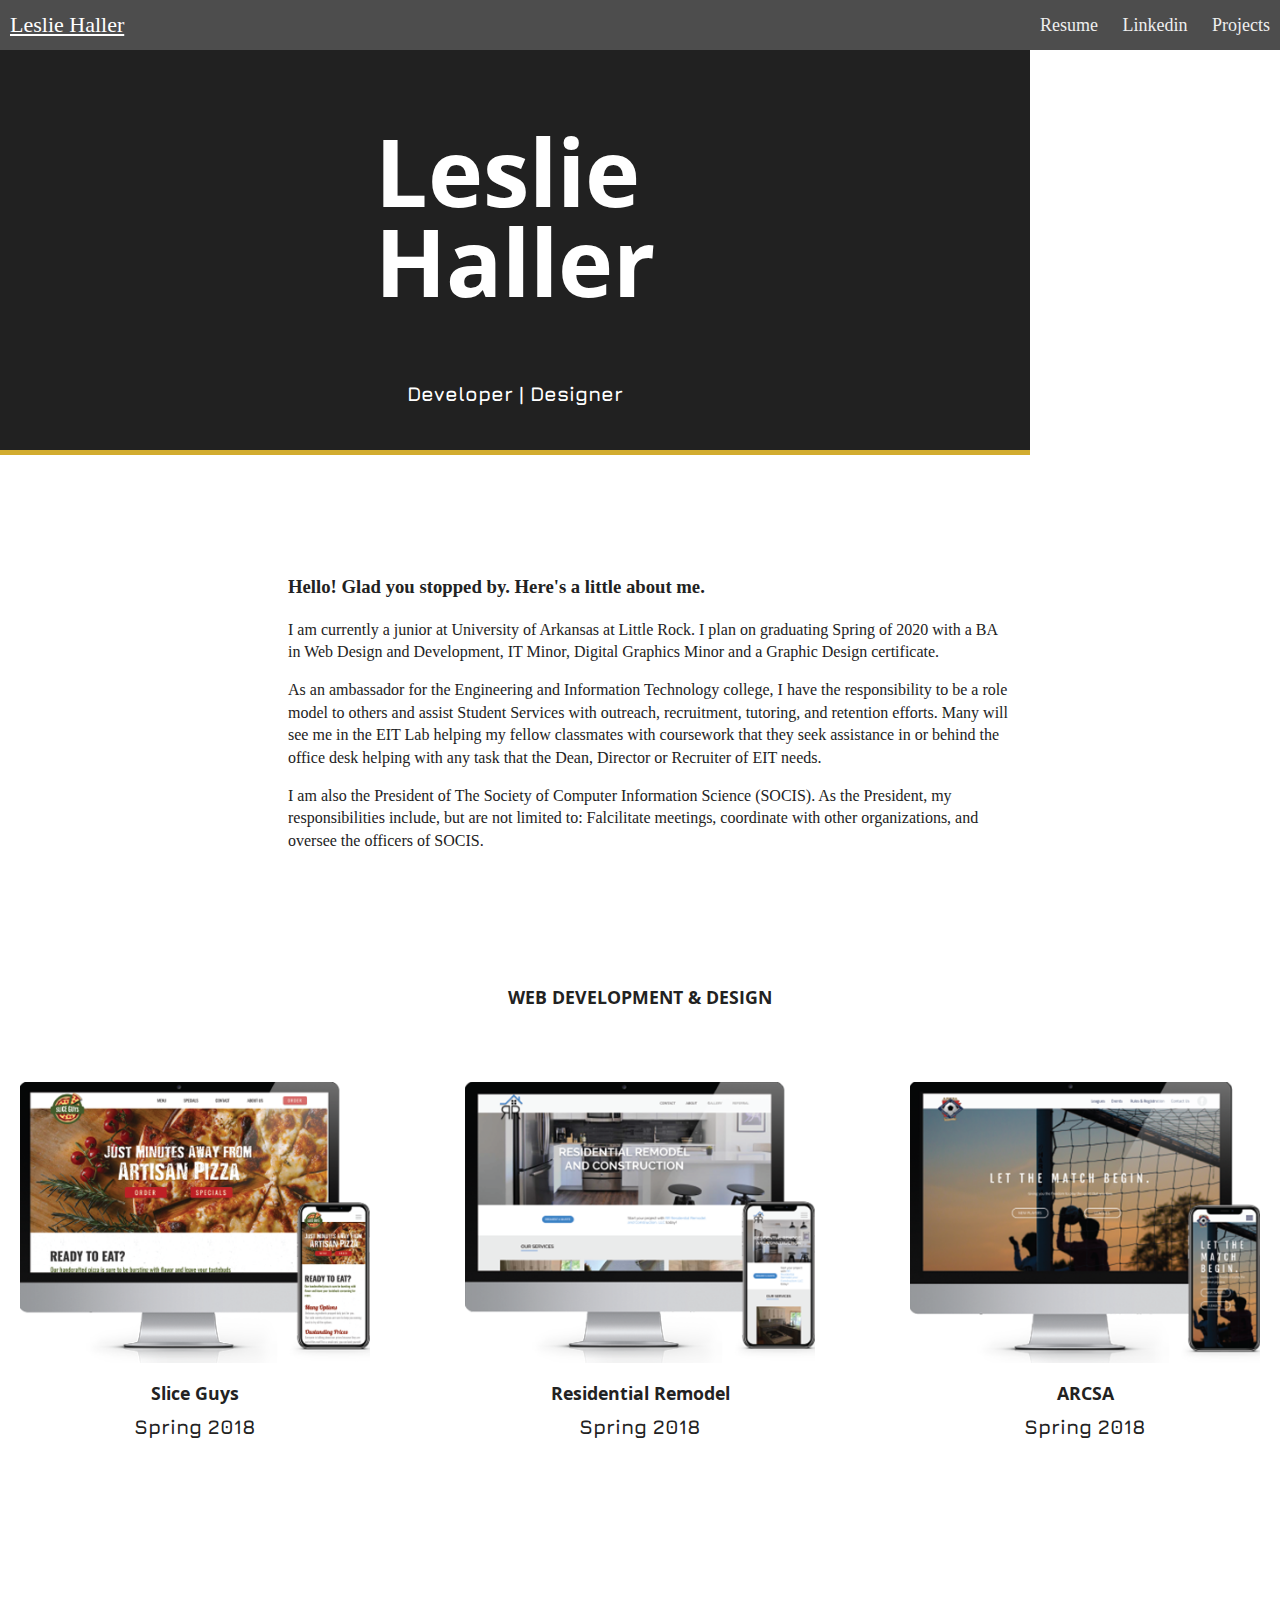
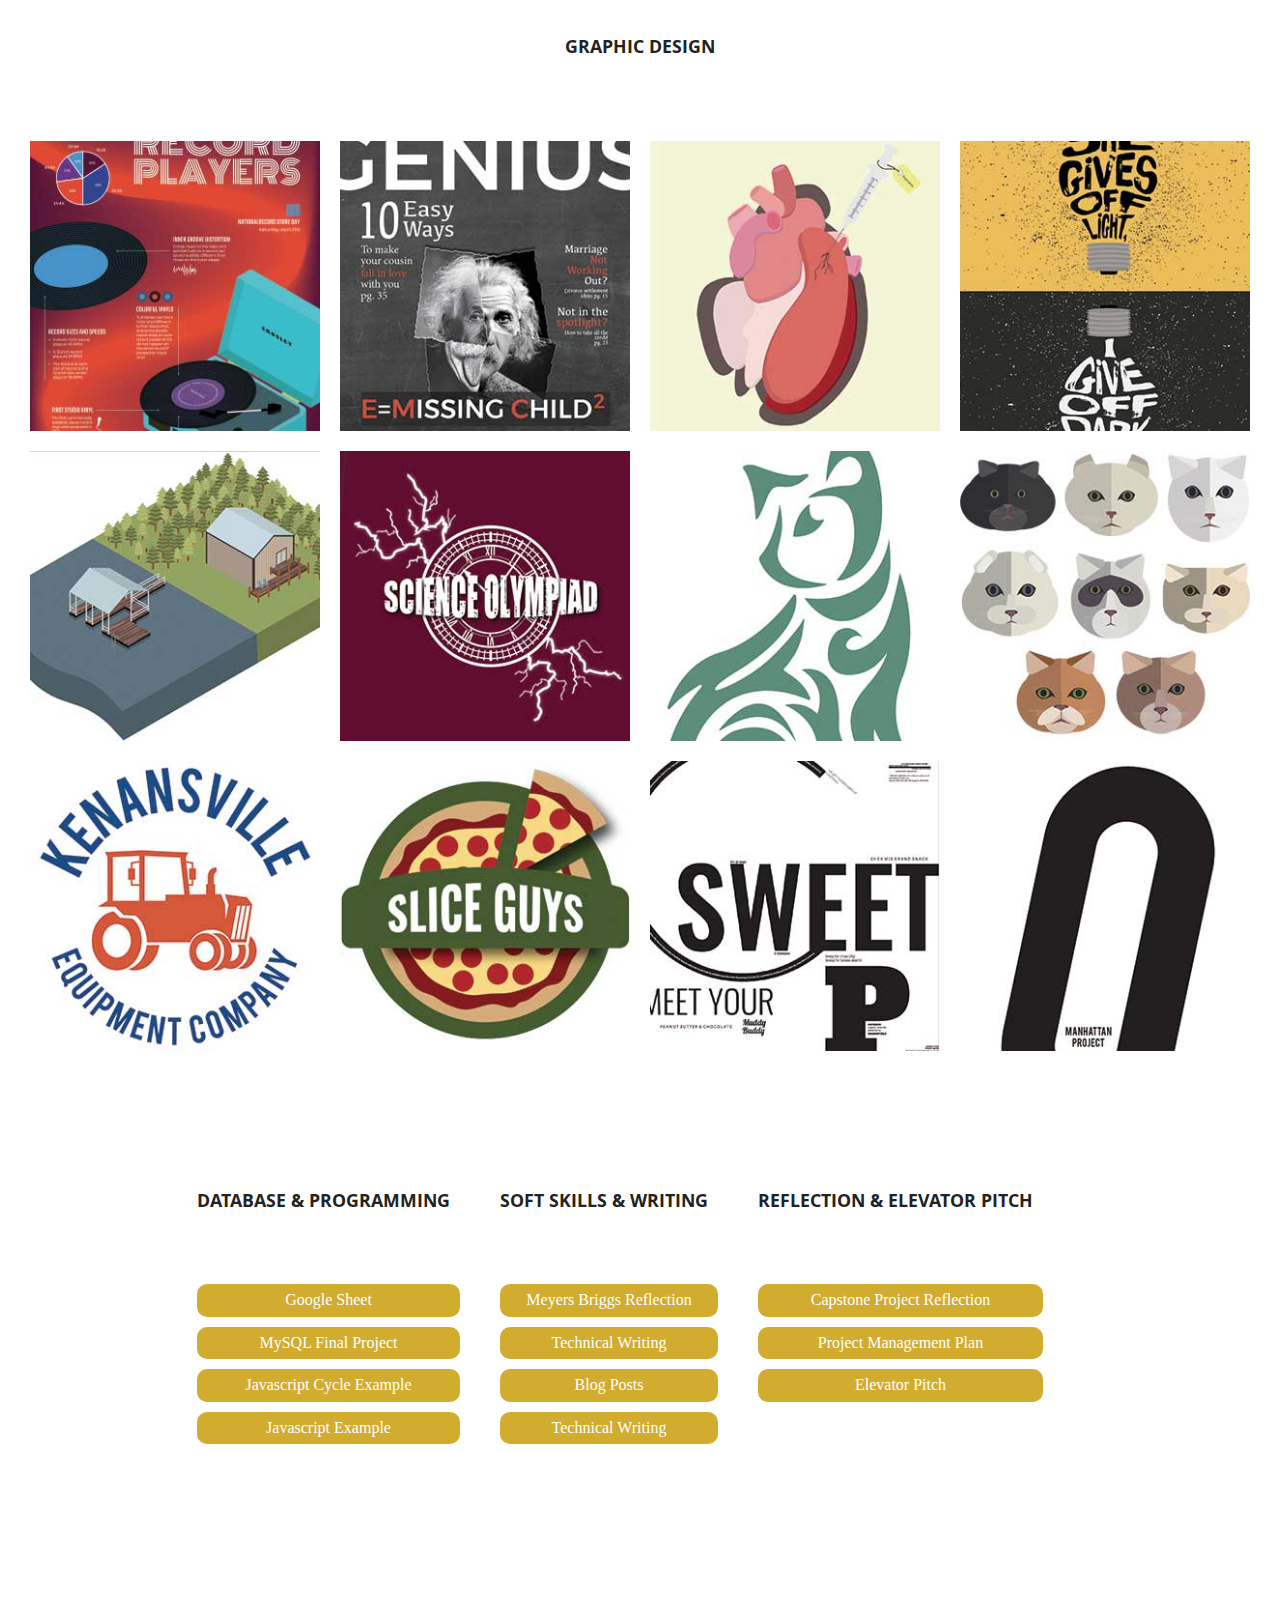
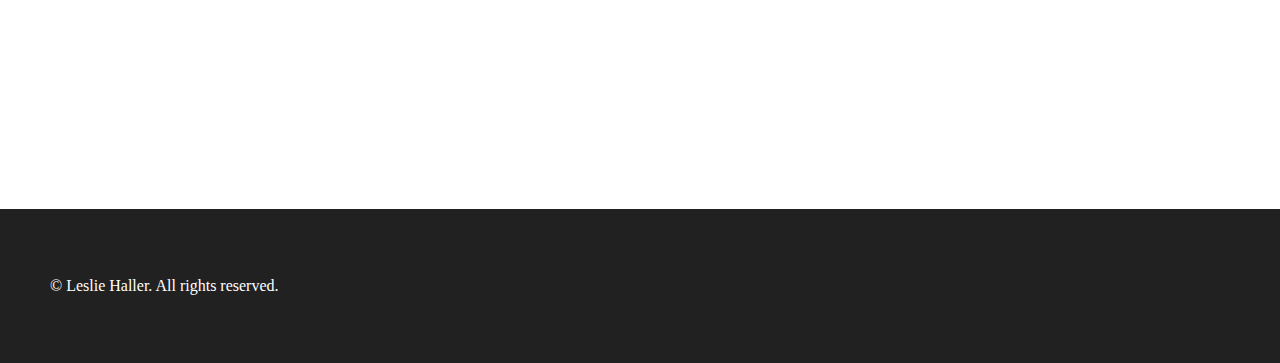
<file: index.html>
<!doctype html>
<html class="no-js" lang="">
    <head>
        <meta charset="utf-8">
        <meta http-equiv="x-ua-compatible" content="ie=edge">
        <title>Leslie Haller Portfolio</title>
        <meta name="description" content="">
        <meta name="viewport" content="width=device-width, initial-scale=1">

        <link rel="manifest" href="site.webmanifest">
        <link rel="apple-touch-icon" href="icon.png">
        <!-- Place favicon.ico in the root directory -->

        <link rel="stylesheet" href="css/normalize.css">
        <link rel="stylesheet" href="css/main.css">
        <link rel="stylesheet" href="https://use.fontawesome.com/releases/v5.5.0/css/all.css" integrity="sha384-B4dIYHKNBt8Bc12p+WXckhzcICo0wtJAoU8YZTY5qE0Id1GSseTk6S+L3BlXeVIU" crossorigin="anonymous">
        <link rel="stylesheet" href="https://stackpath.bootstrapcdn.com/bootstrap/4.1.3/css/bootstrap.min.css" integrity="sha384-MCw98/SFnGE8fJT3GXwEOngsV7Zt27NXFoaoApmYm81iuXoPkFOJwJ8ERdknLPMO" crossorigin="anonymous">
        <link rel="stylesheet" href="js/main.js">
        <link href="https://fonts.googleapis.com/css?family=Jura:300|Khula:800" rel="stylesheet">
        
        
    </head>

    
    <body>
        <!--[if lte IE 9]>
            <p class="browserupgrade">You are using an <strong>outdated</strong> browser. Please <a href="https://browsehappy.com/">upgrade your browser</a> to improve your experience and security.</p>
        <![endif]-->

        <!-- Add your site or application content here -->
       
       <div class="nav">
  <div class="nav-header">
    <div class="nav-title">
	    <a href="index.html">Leslie Haller</a>
    </div>
  </div>
  <div class="nav-btn">
    <label for="nav-check">
      <span></span>
      <span></span>
      <span></span>
    </label>
  </div>
  <input type="checkbox" id="nav-check">
  <div class="nav-links">
    <a href="resume.html" target="_blank">Resume</a>
    <a href="https://www.linkedin.com/in/leslie-haller/" target="_blank">Linkedin</a>
    <a href="#projects">Projects</a>
  </div>
</div>
       
       
       
       <header role="banner">
      <h1 class="visuallyhidden">Leslie Haller</h1>
    </header>
    
    <div class="hero">
        <h1><span>Leslie<br>Haller</span></h1>
        <h2>Developer | Designer</h2>
    </div><!--hero-->
 
    <div class="projects">
    
    <div class="introduction">
        <div class="introduction-paragraphs">
        <h3>Hello! Glad you stopped by. Here's a little about me.</h3>
        <p>I am currently a junior at University of Arkansas at Little Rock. I plan on graduating Spring of 2020 with a BA in Web Design and Development, IT Minor, Digital Graphics Minor and a Graphic Design certificate.</p>
        <p>As an ambassador for the Engineering and Information Technology college, I have the responsibility to be a role model to others and assist Student Services with outreach, recruitment, tutoring, and retention efforts.  Many will see me in the EIT Lab helping my fellow classmates with coursework that they seek assistance in or behind the office desk helping with any task that the Dean, Director or Recruiter of EIT needs.</p>
        <p>I am also the President of The Society of Computer Information Science (SOCIS). As the President, my responsibilities include, but are not limited to: Falcilitate meetings, coordinate with other organizations, and oversee the officers of SOCIS.</p>
        
        </div><!--introduction-paragraphs-->
    </div><!--introduction-->
    
    
    <h3 id="projects" class="projects-title">WEB DEVELOPMENT & DESIGN</h3>
    
    <div class="web-projects">
        <div class="website">
            <a href="projects/slice-guys/slice-guys/index.html" target="_blank"><img src="img/slice-guys-mockup.png" alt="A mockup photo of the Pizza Project on an IMac computer and IPhone"></a>
        <div class="website-caption">
            <h3>Slice Guys</h3>
            <h4>Spring 2018</h4>
        </div><!--website-caption-->
        </div><!--website-->
        
        <div class="website">
            <a href="projects/rr-residential-remodel/index.html" target="_blank"><img src="img/rr-mockup.png" alt="A mockup photo of the Pizza Project on an IMac computer and IPhone"></a>
        <div class="website-caption">
            <h3>Residential Remodel</h3>
            <h4>Spring 2018</h4>
        </div><!--website-caption-->
        </div><!--website-->
        
        <div class="website">
            <a href="https://arcsa-v1-sunnysingh.c9users.io/" target="_blank"><img src="img/arcsa-mockup.png" alt="A mockup photo of the Pizza Project on an IMac computer and IPhone"></a>
        <div class="website-caption">
            <h3>ARCSA</h3>
            <h4>Spring 2018</h4>
        </div><!--website-caption-->
        </div><!--website-->
        
    </div><!--web-projects-->
    
    
    
    <div class="graphic-design">
        
        <h3 class="projects-title">GRAPHIC DESIGN</h3>
        
        <div class="wrap">
	<!-- Define all of the tiles: -->
	<div class="box">
		<div class="boxInner">
			<a href="#img1"><img src="img/infographic-thumbnail.jpg" alt="infographic"/></a>
			<div class="titleBox">
				Infographic of Record Players
			</div><!--titleBox-->
		</div><!--boxInner-->
	</div><!--box-->
	
	<a href="#_" class="lightbox" id="img1">
  <img src="img/infographic.png" alt="infographic">
</a>
	
	<div class="box">
		<div class="boxInner">
			<a href="#img2"><img src="img/magazine-cover-thumbnail.jpg" alt="Magazine Cover"/></a>
			<div class="titleBox">
				Magazine Cover of Albert Einstein
			</div>
		</div>
	</div>
	
	<a href="#_" class="lightbox" id="img2">
  <img src="img/magazine-cover.jpg" alt="Magazine Cover">
</a>
	
	<div class="box">
		<div class="boxInner">
			<a href="#img3"><img src="img/heart-thumbnail.jpg" alt="Heart Quote" /></a>
			<div class="titleBox">
				Quote from I'll Give You the Sun
			</div>
		</div>
	</div>
	
	<a href="#_" class="lightbox" id="img3">
  <img src="img/heart.png" alt="Heart Quote">
</a>
	
	<div class="box">
		<div class="boxInner">
			<a href="#img4"><img src="img/light-thumbnail.jpg" alt="Light Quote"/></a>
			<div class="titleBox">
				Quote from I'll Give You the Sun
			</div>
		</div>
	</div>
	
	<a href="#_" class="lightbox" id="img4">
  <img src="img/light.png" alt="Light Quote">
</a>
	
	<div class="box">
		<div class="boxInner">
			<a href="#img5"><img src="img/isometric-thumbnail.jpg" alt="Isometric Perspective of Boat Dock and Barn"/></a>
			<div class="titleBox">
				Isometric Perspective of a Boat Dock and Barn
			</div>
		</div>
	</div>
	
	<a href="#_" class="lightbox" id="img5">
  <img src="img/isometric.png" alt="Isometric Perspective of Boat Dock and Barn">
</a>
	
	<div class="box">
		<div class="boxInner">
			<a href="#img6"><img src="img/tshirt-thumbnail.jpg" alt="Tshirt Design"/></a>
			<div class="titleBox">
				Tshirt Design for Science Olympiad
			</div>
		</div>
	</div>
	
	<a href="#_" class="lightbox" id="img6">
  <img src="img/tshirt.png" alt="Tshirt Design">
</a>
	
	<div class="box">
		<div class="boxInner">
			<a href="#img7"><img src="img/tribal-tattoo-thumbnail.jpg" alt="Cat Tribal Tattoo"/></a>
			<div class="titleBox">
				Tribal Tattoo of Cat
			</div>
		</div>
	</div>
	
	<a href="#_" class="lightbox" id="img7">
  <img src="img/tribal-tattoo.png" alt="Cat Tribal Tattoo">
</a>
	
	<div class="box">
		<div class="boxInner">
			<a href="#img8"><img src="img/illustrated-cats-thumbnail.jpg" alt="Illustrated Cats"/></a>
			<div class="titleBox">
				Collection of Illustrated Cats
			</div>
		</div>
	</div>
	
	<a href="#_" class="lightbox" id="img8">
  <img src="img/illustrated-cats.jpg" alt="Illustrated Cats">
</a>
	
	
	<div class="box">
		<div class="boxInner">
			<a href="#img9"><img src="img/kenansville-logo-thumbnail.jpg" alt="Kenansville Logo"/></a>
			<div class="titleBox">
				Kenansville Equipment Company Logo
			</div>
		</div>
	</div>
	
	<a href="#_" class="lightbox" id="img9">
  <img src="img/kenansville-logo.png" alt="Kenansville Logo">
</a>
	
	<div class="box">
		<div class="boxInner">
			<a href="#img10"><img src="img/slice-guys-logo-thumbnail.jpg" alt="Slice Guys Logo"/></a>
			<div class="titleBox">
				Slice Guys Logo
			</div>
		</div>
	</div>
	
	<a href="#_" class="lightbox" id="img10">
  <img src="img/slice-guys-logo.png" alt="Slice Guys Logo">
</a>
	
	<div class="box">
		<div class="boxInner">
			<a href="#img11"><img src="img/muddy-buddies-type-thumbnail.jpg" alt="Muddy Buddies Type Composition"/></a>
			<div class="titleBox">
				Experimental Composition with Muddy Buddies Type
			</div>
		</div>
	</div>
	
	<a href="#_" class="lightbox" id="img11">
  <img src="img/muddy-buddies-type.png" alt="Muddy Buddies Type Composition">
</a>
	
	<div class="box">
		<div class="boxInner">
			<a href="#img12"><img src="img/type-thumbnail.jpg" alt="Atomic Bomb Type Composition"/></a>
			<div class="titleBox">
				The patio
			</div>
		</div>
	</div>
	
	<a href="#_" class="lightbox" id="img12">
  <img src="img/type.png" alt="Atomic Bomb Type Composition">
</a>
	
</div>
        
        
        
        
        
        
        
    </div><!--graphic-design-->
       
       <div class="assignment-buttons">
       
       <div class="database-programming">
       <h3 class="projects-title">DATABASE & PROGRAMMING</h3>
       
       <a href="projects/google-sheets/survey-functions.xlsx" target="_blank">Google Sheet</a>
       <a href="projects/flowers-sql/flowers.sql" target="_blank">MySQL Final Project</a>
       <a href="projects/cycle/index.html" target="_blank">Javascript Cycle Example</a>
       <a href="#" target="_blank">Javascript Example</a>
       
       </div><!--database-programming-->
       
       
        <div class="soft-skills">
       <h3 class="projects-title">SOFT SKILLS & WRITING</h3>
       
       <a href="projects/meyer-briggs/meyer-briggs-reflection.docx" target="_blank">Meyers Briggs Reflection</a>
       <a href="projects/tech-writing/pbj.docx" target="_blank">Technical Writing</a>
       <a href="https://lphaller.wordpress.com/category/it-diamond/blog/page/1/" target="_blank">Blog Posts</a>
       <a href="projects/tech-writing/pbj.docx" target="_blank">Technical Writing</a>
       
       
       </div><!--soft-skills-->
       
       <div class="soft-skills">
       <h3 class="projects-title">REFLECTION & ELEVATOR PITCH</h3>
       
       <a href="projects/reflection-pitch/client-project-reflection.docx" target="_blank">Capstone Project Reflection</a>
       <a href="projects/reflection-pitch/project-scope-arcsa.docx" target="_blank">Project Management Plan</a>
       <a href="projects/reflection-pitch/elevator-pitch-haller.docx" target="_blank">Elevator Pitch</a>
       </div><!--soft-skills-->
       
       </div><!--assignment-buttons-->
    <div class="video">
    <iframe width="560" height="315" src="https://www.youtube.com/embed/yChNoqfJUVg" frameborder="0" allow="accelerometer; autoplay; encrypted-media; gyroscope; picture-in-picture" allowfullscreen></iframe>
      </div> 
    
    </div><!--projects-->
    
    <footer>
        <div id="copyright">
      <p>&copy; Leslie Haller. All rights reserved.</p>
    </div>
        
        
    </footer>
       
        <script src="js/vendor/modernizr-3.5.0.min.js"></script>
        <script src="https://code.jquery.com/jquery-3.2.1.min.js" integrity="sha256-hwg4gsxgFZhOsEEamdOYGBf13FyQuiTwlAQgxVSNgt4=" crossorigin="anonymous"></script>
        <script>window.jQuery || document.write('<script src="js/vendor/jquery-3.2.1.min.js"><\/script>')</script>
        <script src="js/plugins.js"></script>
        <script src="js/main.js"></script>

        <!-- Google Analytics: change UA-XXXXX-Y to be your site's ID. -->
        <script>
            window.ga=function(){ga.q.push(arguments)};ga.q=[];ga.l=+new Date;
            ga('create','UA-XXXXX-Y','auto');ga('send','pageview')
        </script>
        <script src="https://www.google-analytics.com/analytics.js" async defer></script>
    </body>
</html>
</file>
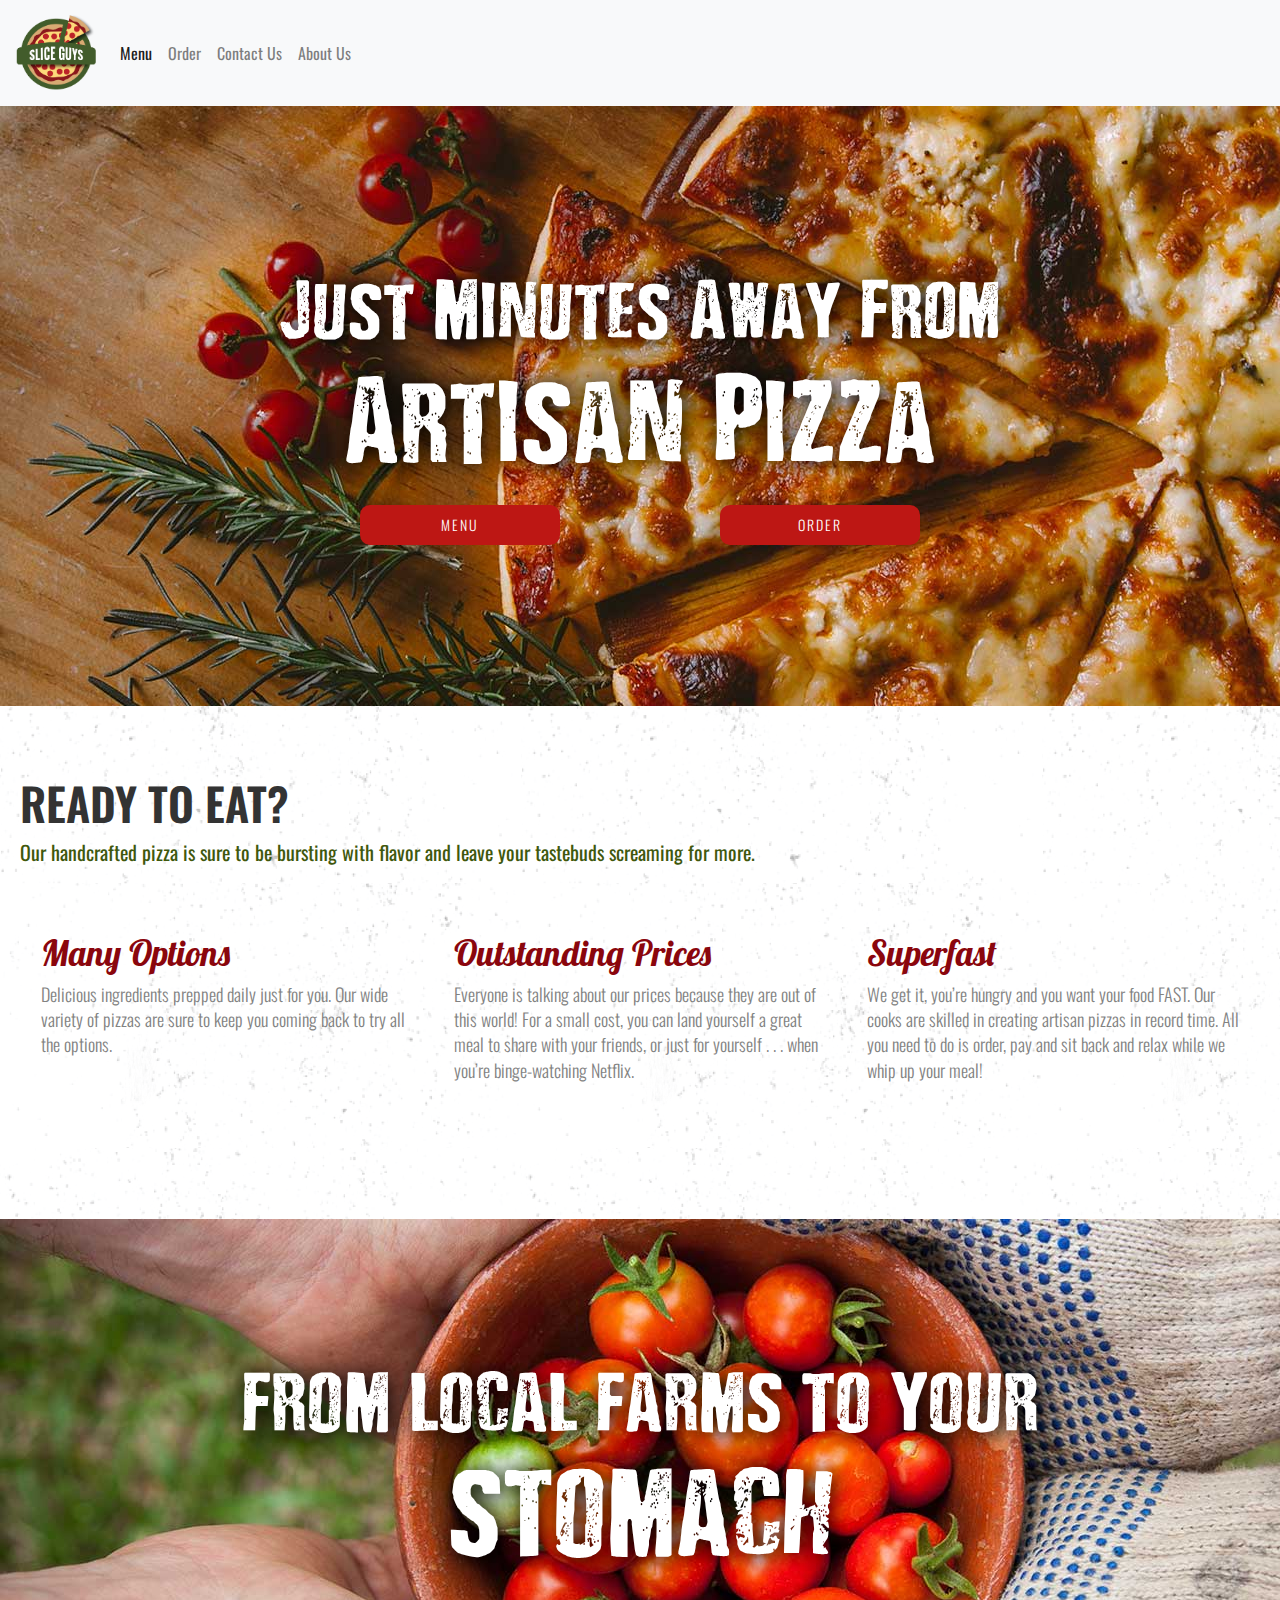
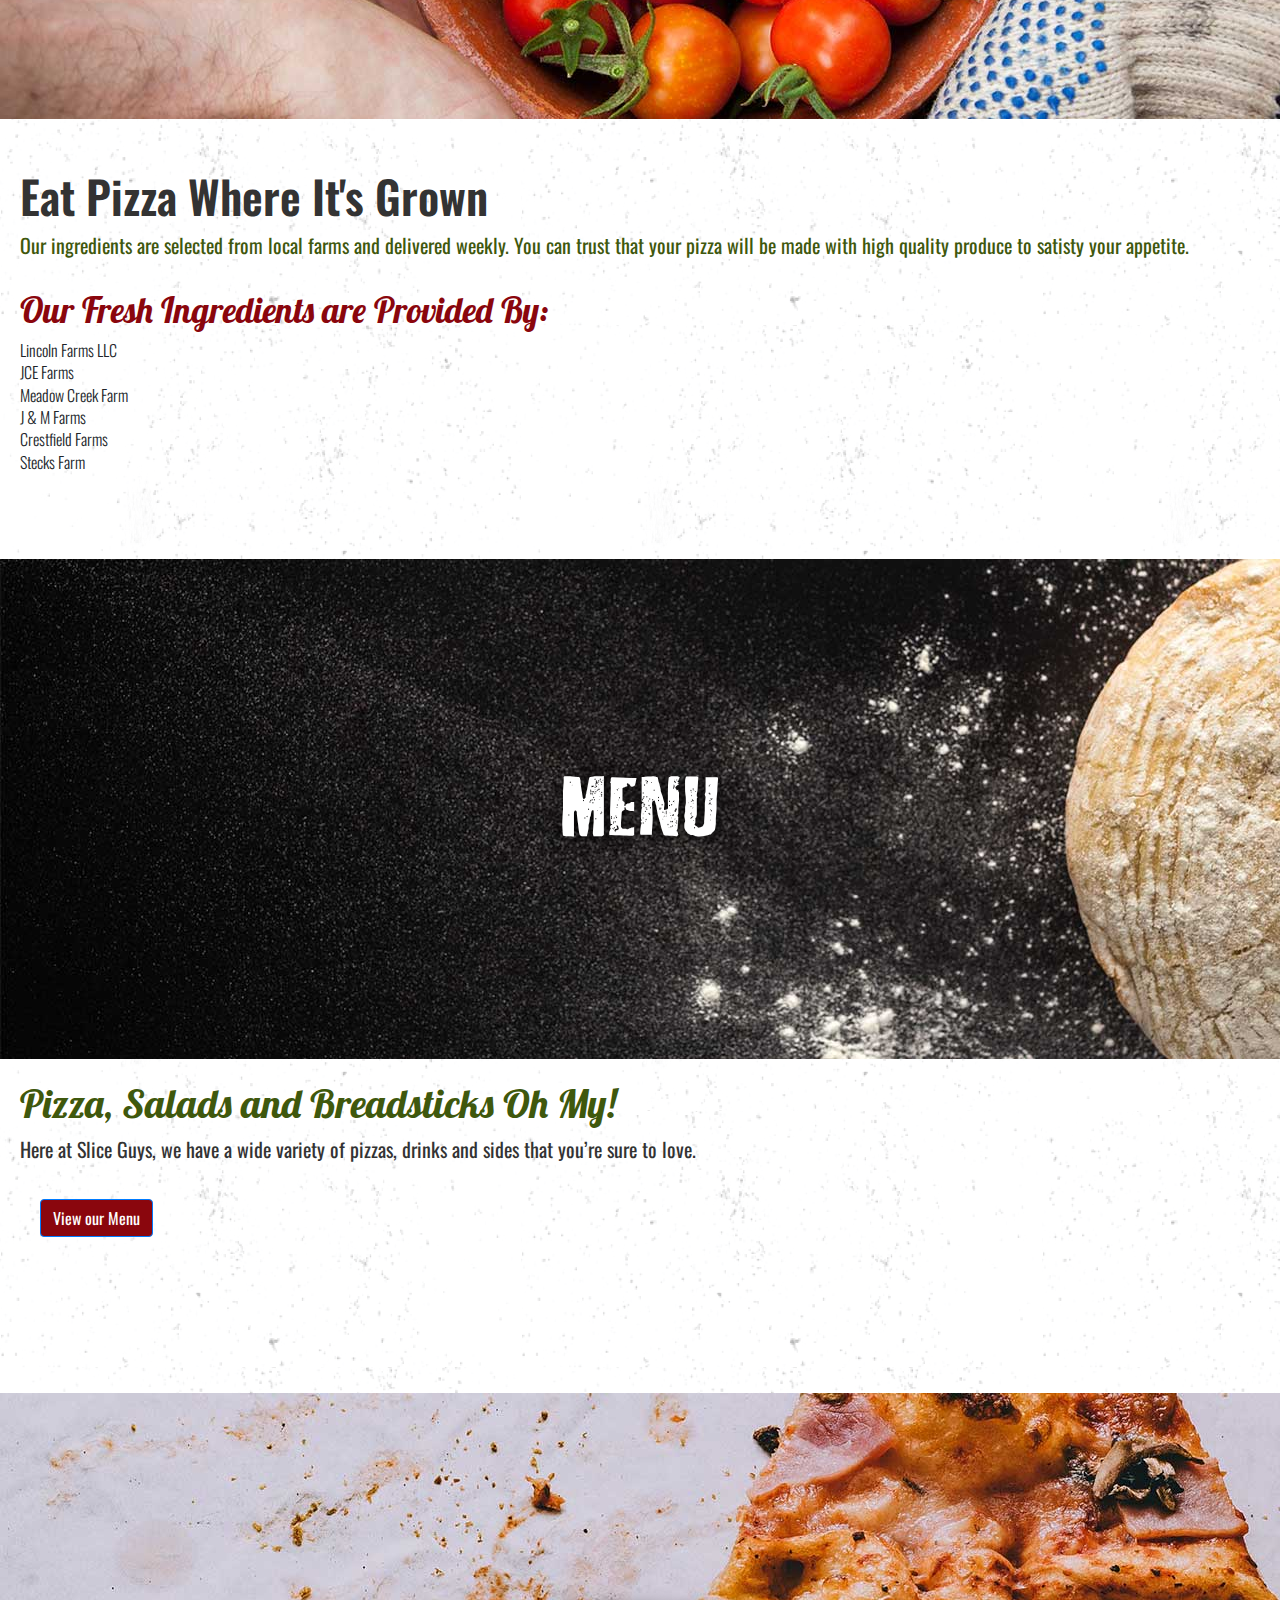
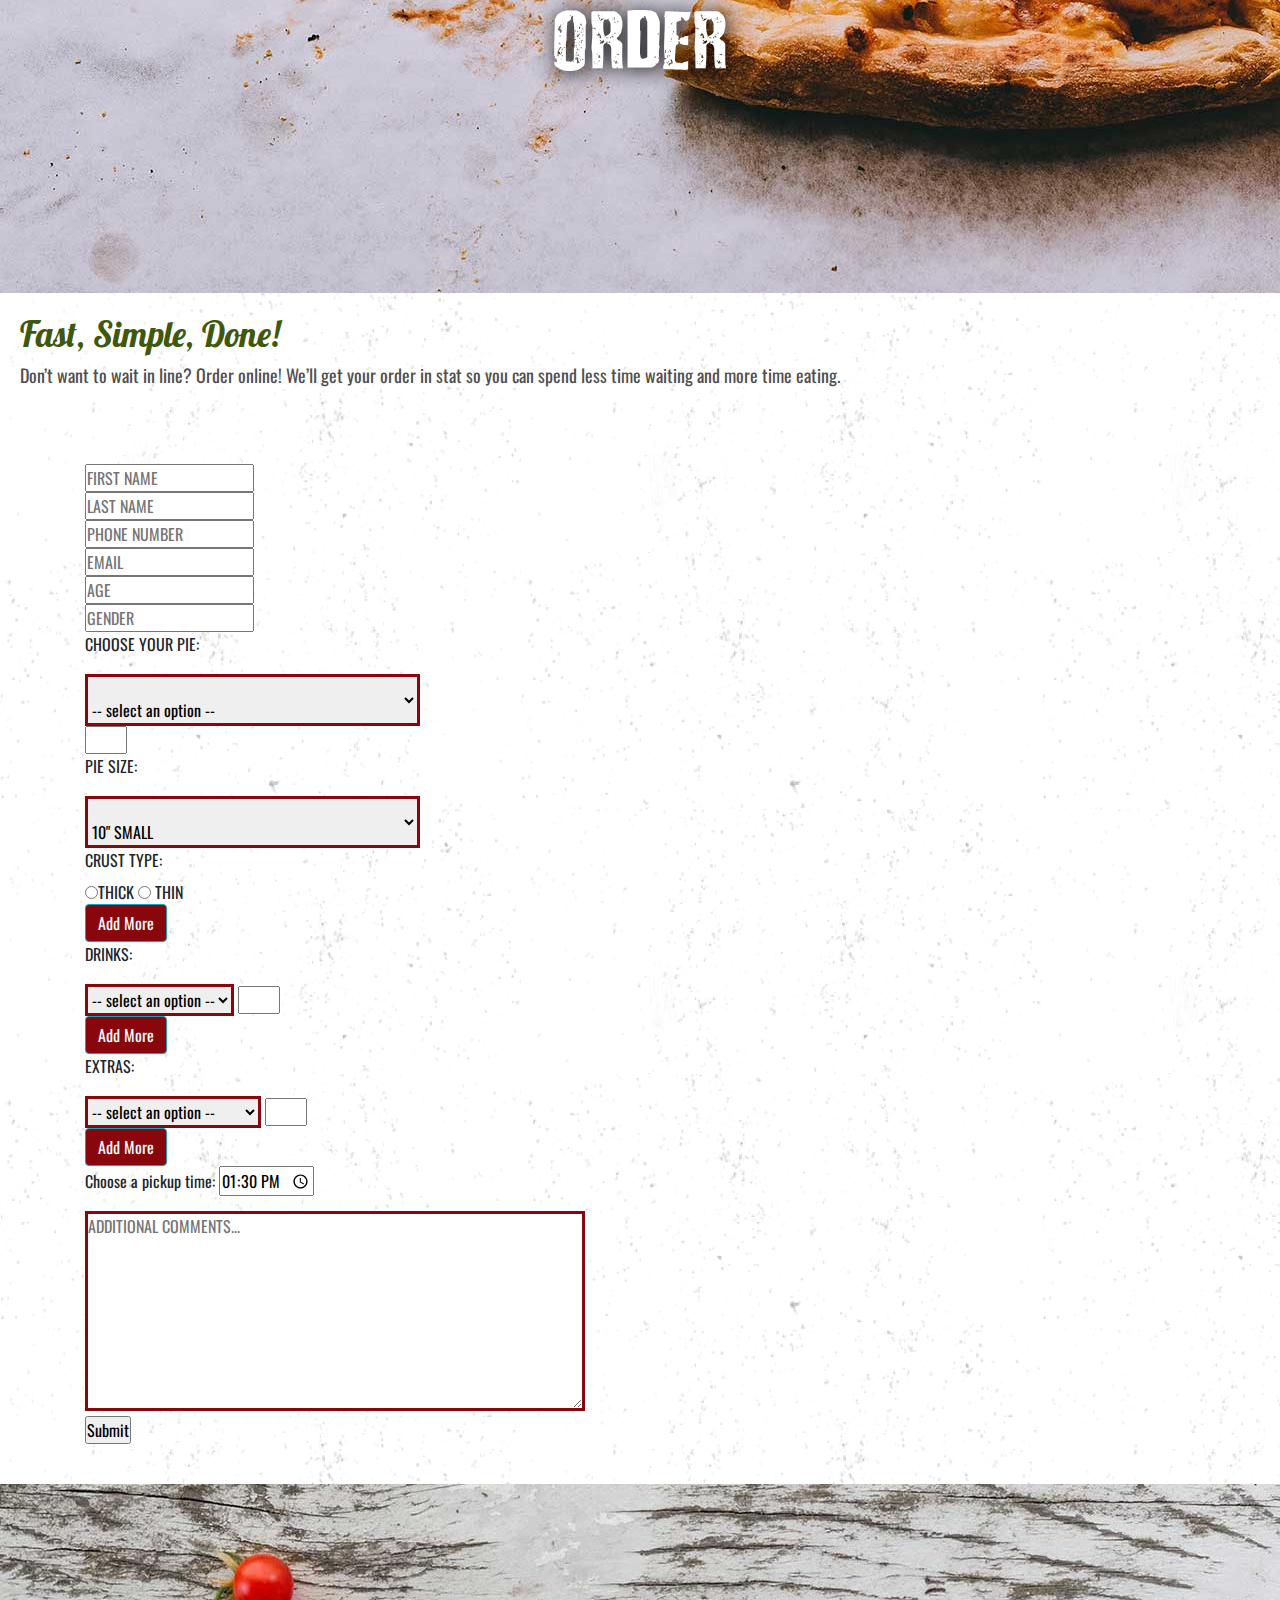
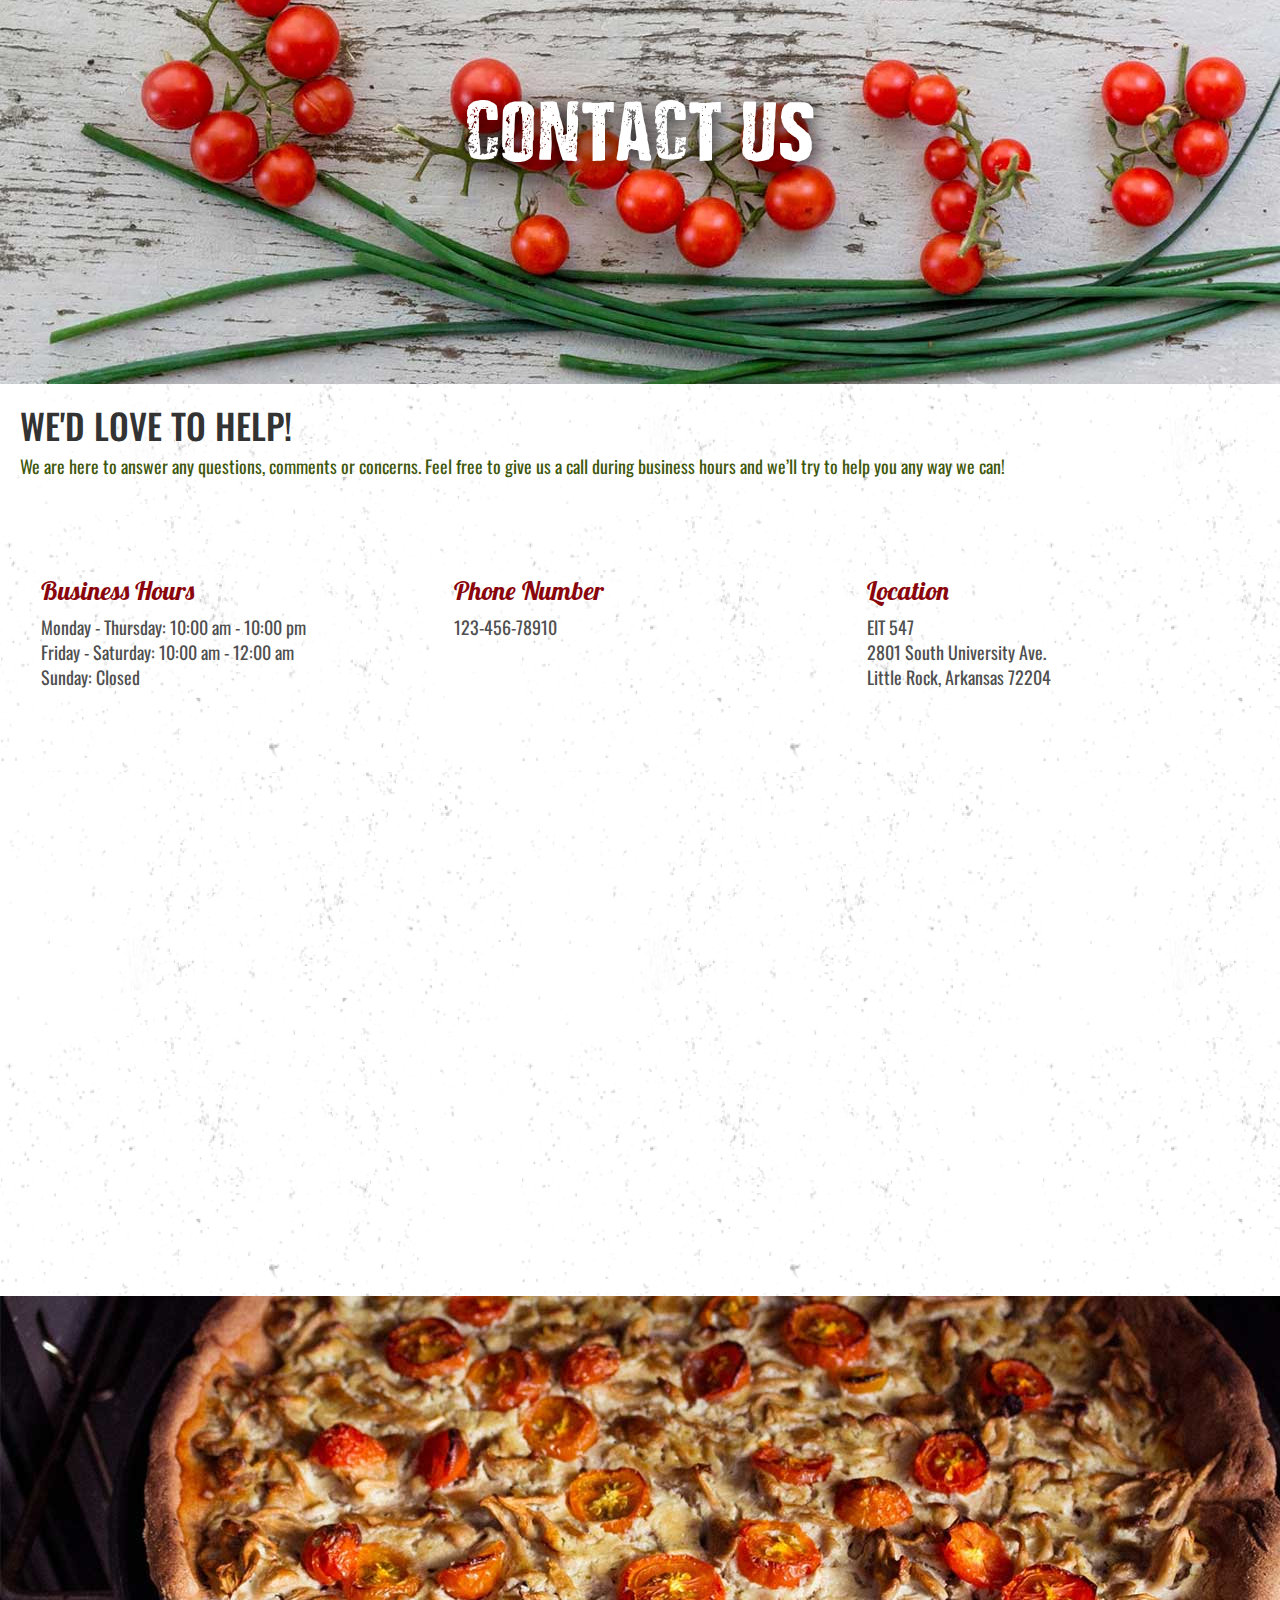
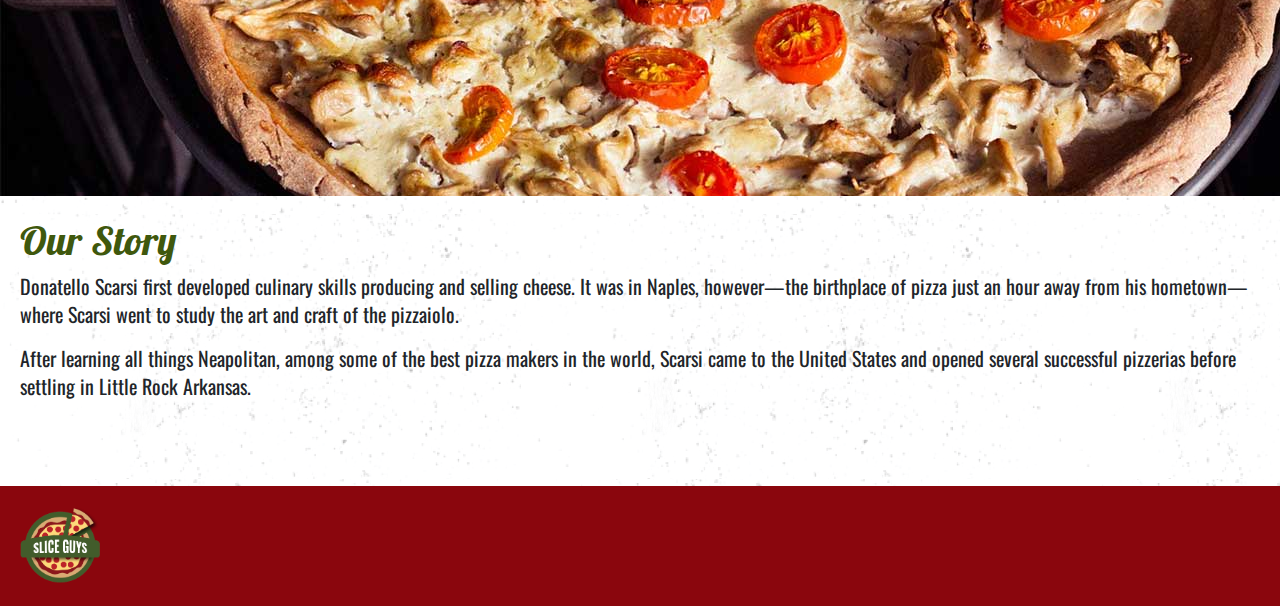
<file: projects/slice-guys/slice-guys/index.html>
<!doctype html>
<html class="no-js" lang="">
    <head>
        <meta charset="utf-8">
        <meta http-equiv="x-ua-compatible" content="ie=edge">
        <title>Slice Guys</title>
        <meta name="description" content="">
        <meta name="viewport" content="width=device-width, initial-scale=1">

        <link rel="manifest" href="site.webmanifest">
        <link rel="apple-touch-icon" href="icon.png">
        <!-- Place favicon.ico in the root directory -->

         <link rel="stylesheet" href="https://maxcdn.bootstrapcdn.com/bootstrap/4.0.0/css/bootstrap.min.css" integrity="sha384-Gn5384xqQ1aoWXA+058RXPxPg6fy4IWvTNh0E263XmFcJlSAwiGgFAW/dAiS6JXm" crossorigin="anonymous">
        <link rel="stylesheet" href="css/main.css">
        <script src="js/main.js"></script>
    
        <!-- ================= Fonts Open ================== -->
        <link rel="stylesheet" href="font/webfontkit-20180412-140655/stylesheet.css" type="text/css" charset="utf-8" />
        <link href="https://fonts.googleapis.com/css?family=Oswald:300,400,500,600,700" rel="stylesheet"><link href="https://fonts.googleapis.com/css?family=Lobster" rel="stylesheet">
        <link rel="stylesheet" href="https://use.fontawesome.com/releases/v5.0.10/css/all.css" integrity="sha384-+d0P83n9kaQMCwj8F4RJB66tzIwOKmrdb46+porD/OvrJ+37WqIM7UoBtwHO6Nlg" crossorigin="anonymous">
        
        <!-- ================= Fonts Close ================== -->
        
    
    
    </head>
    <body>
        <!--[if lte IE 9]>
            <p class="browserupgrade">You are using an <strong>outdated</strong> browser. Please <a href="https://browsehappy.com/">upgrade your browser</a> to improve your experience and security.</p>
        <![endif]-->

        <!-- ================================== Custom HTML Open =========================================== -->
        
       <!-- ================================== Nav Open =========================================== -->
     
        <nav class="navbar navbar-expand-lg navbar-light bg-light navbar sticky-top navbar-light bg-light ">
  <a class="navbar-brand" href="#home">
    <img src="img/slice_guys_logo_mobile_107px.png"  class="d-inline-block align-top logo" alt="Slice Guys Logo">
  </a>
    <button class="navbar-toggler" type="button" data-toggle="collapse" data-target="#navbarTogglerDemo02" aria-controls="navbarTogglerDemo02" aria-expanded="false" aria-label="Toggle navigation">
    <span class="navbar-toggler-icon"></span>
  </button>

  <div class="collapse navbar-collapse" id="navbarTogglerDemo02">
    <ul class="navbar-nav mr-auto mt-2 mt-lg-0">
      <li class="nav-item active">
        <a class="nav-link" href="#menu">Menu <span class="sr-only">(current)</span></a>
      </li>
      
      <li class="nav-item">
        <a class="nav-link" href="#order">Order</a>
      </li>
     <!-- <li class="nav-item">
        <a class="nav-link" href="#specials">Specials</a>
      </li> -->
      <li class="nav-item">
        <a class="nav-link" href="#contact">Contact Us</a>
      </li>
      <li class="nav-item">
        <a class="nav-link" href="#about">About Us</a>
      </li>
      
      </ul>
  </div>
  
</nav>
  <!-- ================================== Nav Close =========================================== -->
      
   
     
    <header role="banner">
      <h1 class="visuallyhidden">Slice Guys</h1>
    </header>
        
      <div class="background">
            
        <div class="hero" id="home">
  <div class="top-hero-text">
    <h1>Just Minutes Away From</h1>
    <h2>Artisan Pizza</h2>
    <div class="hero-links">
    <a href="#menu" class="call-to-action">MENU</a>
    <a href="#order" class="call-to-action">ORDER</a>
    </div><!--hero-links-->
  
  </div><!--center-content-->
</div><!--hero-->


<section class="ready-to-eat">
  <h1>READY TO EAT?</h1>
  <p>Our handcrafted pizza is sure to be bursting with
flavor and leave your tastebuds screaming for more.</p>
<div class="columns">
    
    <div class="individual_columns">
  <h3>Many Options</h3>
  <p>Delicious ingredients prepped daily just for you.
Our wide variety of pizzas are sure to keep you coming back to try all the options.</p>
</div><!-- individual_columns -->

<div class="individual_columns">
<h3>Outstanding Prices</h3>
  <p>Everyone is talking about our prices because they are out of this world! For a small cost, you can land yourself a great meal to share with your friends, or just for yourself . . . when you’re binge-watching Netflix.</p>
</div><!-- individual_columns -->

<div class="individual_columns">
<h3>Superfast</h3>
  <p>We get it, you’re hungry and you want your food FAST. Our cooks are skilled in creating artisan pizzas in record time. All you need to do is order, pay and sit back and relax while we whip up your meal!</p>
</div><!-- individual_columns -->

</div><!--columns-->
</section><!--ready-to-eat-->




<div class="heros">
<div class="local_hero">
  <div class="farm_hero">
    <h1>FROM LOCAL FARMS TO YOUR</h1>
    <h2>STOMACH</h2>
  </div><!--center-content-->
</div><!--hero-->
</div><!--heros-->
<section class="eat-pizza-where-its-grown">

<h3>Eat Pizza Where It's Grown</h3>         
  <p>Our ingredients are selected from local farms and
delivered weekly. You can trust that your pizza will
be made with high quality produce to satisty your
appetite.</p>

<div class="provided">
  <h4>Our Fresh Ingredients are 
Provided By:</h4>        
<ul>
  <li>Lincoln Farms LLC</li>
  <li>JCE Farms</li>
  <li>Meadow Creek Farm</li>
  <li>J & M Farms</li>
  <li>Crestfield Farms</li>
  <li>Stecks Farm</li>
</ul>          
</div><!--columns-->
        
</section><!--eat-pizza-where-its-grown-->
  <div id="menu"></div>      
 <div class="menu_hero">
  <div class="hero_text">
    <h2>MENU</h2>
  </div><!--menu_hero-->
</div><!--hero-->

<section class="menu_section">
  <h1>Pizza, Salads and Breadsticks Oh My!</h1>
  <p>Here at Slice Guys, we have a wide variety of
pizzas, drinks and sides that you’re sure to love. </p>

<!-- ============ menu ============= -->

<section class="view_menu">
<p>
  <button class="btn btn-primary" type="button" data-toggle="collapse" data-target="#collapseExample" aria-expanded="false" aria-controls="collapseExample">
    View our Menu
  </button>
</p>

<div class="collapse" id="collapseExample">
  <div class="card card-body">
    
    <!-- drop down -->
    <div class="drop-downs">
    <div class="dropdown">
  <button class="btn btn-secondary dropdown-toggle" type="button" id="dropdownMenuButton" data-toggle="dropdown" aria-haspopup="true" aria-expanded="false">
    SIZES
  </button>
  <div class="dropdown-menu" aria-labelledby="dropdownMenuButton">
    <li class="dropdown-item">Thick | Thin</li>
    <li class="dropdown-item">10" Small | $10.99</li>
    <li class="dropdown-item">13” Medium | $12.99</li>
    <li class="dropdown-item">15” Large | $15.99</li>
    </div>
</div>

<div class="dropdown">
  <button class="btn btn-secondary dropdown-toggle" type="button" id="dropdownMenuButton" data-toggle="dropdown" aria-haspopup="true" aria-expanded="false">
    DRINKS
  </button>
  <div class="dropdown-menu" aria-labelledby="dropdownMenuButton">
    <li class="dropdown-item">$1.50 Each</li>
    <li class="dropdown-item">Coke</li>
    <li class="dropdown-item">Diet Coke</li>
    <li class="dropdown-item">Sprite</li>
    <li class="dropdown-item">Dr. Pepper</li>
    <li class="dropdown-item">Iced Tea</li>
    </div>
</div>

<div class="dropdown">
  <button class="btn btn-secondary dropdown-toggle" type="button" id="dropdownMenuButton" data-toggle="dropdown" aria-haspopup="true" aria-expanded="false">
    EXTRAS
  </button>
  <div class="dropdown-menu" aria-labelledby="dropdownMenuButton">
    <li class="dropdown-item">Breadsticks:</li>
    <li class="dropdown-item">Regular | $3.99</li>
    <li class="dropdown-item">Stuffed | $5.99</li>
    <li class="dropdown-item">House Salad | $2.99</li>
    </div>
</div>
</div><!--drop-downs-->
    <!-- drop down -->
    
    
    
    
    
    
  <div class="row">
    

    
<div class="col-sm">  
<div class="pizza">
      <div class="pic_name">
          <img src="img/cheese_mobile.png" alt="Cheese Pizza">
          <h3>CHEESE</h3>
      </div><!-- pic_name -->
      <div class="pizza_description">
          <p>mozzarella | sauce</p>
      </div><!-- pizza_description -->
</div><!-- pizza -->
</div><!-- col-sm -->     
      
      
      
      
      <div class="col-sm">
      <div class="pizza">
      <div class="pic_name">
          <img src="img/pepperoni_mobile.png" alt="Pepperoni Pizza">
          <h3>PEPPERONI</h3>
      </div><!-- pic_name -->
      <div class="pizza_description">
          <p>mozzarella | pepperoni | sauce</p>
      </div><!-- pizza_description -->
</div><!-- pizza -->
</div><!-- col-sm --> 





<div class="col-sm">
<div class="pizza">
      <div class="pic_name">
          <img src="img/supreme_mobile.png" alt="Supreme Pizza">
          <h3>SUPREME</h3>
      </div><!-- pic_name -->
      <div class="pizza_description">
          <p>mozzarella | pepperoni | sauce</p>
      </div><!-- pizza_description -->
</div><!-- pizza -->
</div><!-- col-sm -->



<div class="col-sm">
<div class="pizza">
      <div class="pic_name">
          <img src="img/vegetable_mobile.png" alt="Vegetable Pizza">
          <h3>VEGETABLE</h3>
      </div><!-- pic_name -->
      <div class="pizza_description">
          <p>green/red bell pepper | onion | mushroom | olive | mozzarella | sauce</p>
      </div><!-- pizza_description -->
</div><!-- pizza -->
</div><!-- col-sm -->       
      
      
      
      <div class="col-sm">
      <div class="pizza">
      <div class="pic_name">
          <img src="img/the_hog_mobile.png" alt="The Hog Pizza">
          <h3>THE HOG</h3>
      </div><!-- pic_name -->
      <div class="pizza_description">
          <p>italian sausage | pepperoni | mozzarella | sauce</p>
      </div><!-- pizza_description -->
</div><!-- pizza -->
</div><!-- col-sm -->    


<div class="col-sm">
<div class="pizza">
      <div class="pic_name">
          <img src="img/hawaiian_mobile.png" alt="Hawaiian Pizza">
          <h3>HAWAIIAN</h3>
      </div><!-- pic_name -->
      <div class="pizza_description">
          <p>canadian bacon | pineapple | mozzarella | sauce</p>
      </div><!-- pizza_description -->
</div><!-- pizza -->
</div><!-- col-sm -->          

    
</div><!--row-->
    
    
    
    
    
    
    
    </div>
</div>
</section><!--view_menu-->


















</section><!--menu_section-->









<div class="order_hero" id="order">
  <div class="hero_text">
    <h2>ORDER</h2>
  </div><!--order_hero-->
</div><!--hero-->

<section class="order_section">
  <h2>Fast, Simple, Done!</h2>
  <p>Don’t want to wait in line? Order online! We’ll get 
your order in stat so you can spend less time
waiting and more time eating. </p>
</section><!--order_section-->












<!-- =========================== Form Open =========================== -->










<div class="container">
  <form name="pizza" action="thank-you.html" class="pizza">

      <div class="col-75">
        <input type="text" id="firstname" name="firstname" placeholder="FIRST NAME">
      </div>

   

      <div class="col-75">
        <input type="text" id="lastname" name="lastname" placeholder="LAST NAME">
      </div>

    <div class="col-75">
        <input type="text" id="phonenumber" name="phonenumber" placeholder="PHONE NUMBER">
      </div>

      <div class="col-75">
        <input type="text" id="email" name="email" placeholder="EMAIL">
      </div>
      
      
      
      <div class="col-75">
        <input type="text" id="age" name="age" placeholder="AGE">
      </div>
      
      <div class="col-75">
        <input type="text" id="gender" name="gender" placeholder="GENDER">
      </div>

     

      <div class="col-25">
        <label for="pizza">CHOOSE YOUR PIE:</label>
      </div>
      <div class="col-75">
        <select class="pizza" name="pizza">
       <option disabled selected value> -- select an option -- </option>
          <option value="cheese">CHEESE</option>
          <option value="pepperoni">PEPPERONI</option>
          <option value="supreme">SUPREME</option>
          <option value="vegetable">VEGETABLE</option>
          <option value="the-hog">THE HOG</option>
          <option value="hawaiian">HAWAIIAN</option>
        </select>
  <input type="number" name="quantity" min="1" max="5">
      
      <div class="col-25">
        <label for="pizza-size">PIE SIZE:</label>
      </div>
      <div class="col-75">
        <select class="pizza" name="pizza">
          <option value="small">10" SMALL</option>
          <option value="medium">13" MEDIUM</option>
          <option value="large">15" LARGE</option>   
      </select>
      </div>
      
      <label for="pizza">CRUST TYPE:</label>
    <br>
<input type="radio" name="crust" value="thick" unchecked>THICK
  <input type="radio" name="crust" value="thin"> THIN 
   
      
      
      </div>

<div class="order_button">
  <button type="button" class="btn btn-info" data-toggle="collapse" data-target="#demo">Add More</button>
 </div><!-- order_button -->
  <div id="demo" class="collapse">
   <select class="pizza" name="pizza">
 <option disabled selected value> -- select an option -- </option>
          <option value="cheese">CHEESE</option>
          <option value="pepperoni">PEPPERONI</option>
          <option value="supreme">SUPREME</option>
          <option value="vegetable">VEGETABLE</option>
          <option value="the-hog">THE HOG</option>
          <option value="hawaiian">HAWAIIAN</option>
        </select>
  <input type="number" name="quantity" min="1" max="5">
      
      <div class="col-25">
        <label for="pizza-size">PIE SIZE:</label>
      </div>
      <div class="col-75">
        <select class="pizza" name="pizza">
          <option value="small">10" SMALL</option>
          <option value="medium">13" MEDIUM</option>
          <option value="large">15" LARGE</option>   
      </select>
      </div>
      
      <label for="pizza">CRUST TYPE:</label>
    <br>
<input type="radio" name="crust-2" value="thick" unchecked>THICK
  <input type="radio" name="crust-2" value="thin"> THIN 
   
      
      
      </div>
   <!--   
   
<select class="pizza" name="pizza">
 <option disabled selected value> -- select an option -- </option>
          <option value="cheese">CHEESE</option>
          <option value="pepperoni">PEPPERONI</option>
          <option value="supreme">SUPREME</option>
          <option value="vegetable">VEGETABLE</option>
          <option value="the-hog">THE HOG</option>
          <option value="hawaiian">HAWAIIAN</option>
        </select>
  <input type="number" name="quantity" min="1" max="5">
-->



   
   
   <!--
      <div class="col-25">
        <label for="pizza-size">PIE SIZE:</label>
      </div>
      <div class="col-75">
        <select class="pizza" name="pizza">
          <option value="small">10" SMALL</option>
          <option value="medium">13" MEDIUM</option>
          <option value="large">15" LARGE</option>   
      </select>
      </div>

    -->
    
    
    
    

      <div class="col-25">
        <label for="drinks">DRINKS:</label>
      </div>
      <div class="col-75">
        <select id="drinks" name="drinks">
   <option disabled selected value> -- select an option -- </option>
          <option value="coke">COKE</option>
          <option value="diet-coke">DIET COKE</option>
          <option value="sprite">SPRITE</option>
          <option value="dr.pepper">DR.PEPPER</option>
          <option value="iced-tea">ICED TEA</option>
        </select>
      <input type="number" name="quantity" min="1" max="5">
      </div>
   
   
   <div class="order_button">
  <button type="button" class="btn btn-info" data-toggle="collapse" data-target="#demo">Add More</button>
 </div><!-- order_button -->
  
    

      <div class="col-25">
        <label for="extras">EXTRAS:</label>
      </div>
      <div class="col-75">
        <select id="extras" name="extras">
   <option disabled selected value> -- select an option -- </option>
          <option value="bread-regular">BREADSTICKS (REGULAR)</option>
          <option value="bread-stuffed">BREADSTICKS (STUFFED)</option>
          <option value="house-salad">HOUSE SALAD</option>    
       </select>
  <input type="number" name="quantity" min="1" max="5">
      </div>
 
 
 <div class="order_button">
  <button type="button" class="btn btn-info" data-toggle="collapse" data-target="#demo">Add More</button>
 </div><!-- order_button -->
  
    
    <label for="appt-time">Choose a pickup time: </label>
<input id="time" type="time" name="time" value="13:30">
    
    

      <div class="col-75">
        <textarea id="subject" name="subject" placeholder="ADDITIONAL COMMENTS..."></textarea>
      </div>
      <input type="submit" value="Submit">



  </form>
</div>












<!-- ========================== Form Close ================================ -->









<div class="contact_hero" id="contact">
  <div class="hero_text">
    <h2>CONTACT US</h2>
  </div><!--center-content-->
</div><!--hero-->


<section class="contact_section">
  
  
  <h1>WE'D LOVE TO HELP!</h1>
  <p>We are here to answer any questions, comments
or concerns. Feel free to give us a call during
business hours and we’ll try to help you any way 
we can!</p>
<div class="contact_columns">
  <div class="individual_columns">
  <h3>Business Hours</h3>
  <p>Monday - Thursday: 10:00 am - 10:00 pm<br>Friday - Saturday: 10:00 am - 12:00 am<br>Sunday: Closed</p>
  </div><!--individual_columns-->
  
  <div class="individual_columns">
  <h3>Phone Number</h3>
  <p>123-456-78910</p>
  </div><!--individual_columns-->
  
<div class="individual_columns">
<h3>Location</h3>
  <p>EIT 547<br>2801 South University Ave.<br>Little Rock, Arkansas 72204</p>
</div><!--individual_columns-->



<!-- =============== insert location map here =========== -->



<!-- =============== insert location map here =========== -->


</section><!--contact_section-->

<section class="section_map">
  <div class="map">
<iframe frameborder="0" style="border:0" src="https://www.google.com/maps/embed/v1/place?q=EIT%20547%202801%20South%20University%20Ave.%20%20Little%20Rock%2C%20Arkansas%2072204&key=AIzaSyAl4XDb9Xwela98b3ViG982rOaocjWLO-s" allowfullscreen></iframe>
</div> <!--map-->
</section><!--aside_map-->


<div class="about_hero" id="about">
  <div class="hero_text">
    <h2 class="visuallyhidden">ABOUT</h2>
  </div><!--about_hero-->
</div><!--hero-->

<section class="about_section">
  <h2>Our Story</h2>
  <p>Donatello Scarsi first developed culinary skills producing and selling cheese. It was in Naples, however—the birthplace of pizza just an hour away from his hometown—where Scarsi went to study the art and craft of the pizzaiolo.</p>
  <p>After learning all things Neapolitan, among some of the best pizza makers in the world, Scarsi came to the United States and opened several successful pizzerias before settling in Little Rock Arkansas. </p>
</section><!--about_section-->


<footer>
  <div class="logo">
  <img src="img/slice_guys_logo_mobile_107px.png" href="#home" alt="Slice Guys Logo">
    </div>
    <div class="fontawesome">
    <i class="fab fa-facebook-square fa-3x"></i>
    <i class="fab fa-twitter-square fa-3x"></i>
    <i class="fab fa-instagram fa-3x"></i> 
  </div><!--fontawesome-->
</footer>


        
       </div><!--background--> 
        <!-- ================================== Custom HTML Open =========================================== -->    
        
        
        
        
        <script src="https://ajax.googleapis.com/ajax/libs/jquery/3.3.1/jquery.min.js"></script>
  <script src="https://maxcdn.bootstrapcdn.com/bootstrap/3.3.7/js/bootstrap.min.js"></script>
  
        
        
        
        
         <script src="js/vendor/modernizr-3.5.0.min.js"></script>
         <script src="https://code.jquery.com/jquery-3.2.1.slim.min.js" integrity="sha384-KJ3o2DKtIkvYIK3UENzmM7KCkRr/rE9/Qpg6aAZGJwFDMVNA/GpGFF93hXpG5KkN" crossorigin="anonymous"></script>
         <script src="https://cdnjs.cloudflare.com/ajax/libs/popper.js/1.12.9/umd/popper.min.js" integrity="sha384-ApNbgh9B+Y1QKtv3Rn7W3mgPxhU9K/ScQsAP7hUibX39j7fakFPskvXusvfa0b4Q" crossorigin="anonymous"></script>
         <script src="https://maxcdn.bootstrapcdn.com/bootstrap/4.0.0/js/bootstrap.min.js" integrity="sha384-JZR6Spejh4U02d8jOt6vLEHfe/JQGiRRSQQxSfFWpi1MquVdAyjUar5+76PVCmYl" crossorigin="anonymous"></script>
        <script>window.jQuery || document.write('<script src="js/vendor/jquery-3.2.1.min.js"><\/script>')</script>
        <script src="js/plugins.js"></script>
        <script src="js/main.js"></script>

        <!-- Google Analytics: change UA-XXXXX-Y to be your site's ID. -->
        <script>
            window.ga=function(){ga.q.push(arguments)};ga.q=[];ga.l=+new Date;
            ga('create','UA-XXXXX-Y','auto');ga('send','pageview')
        </script>
        <script src="https://www.google-analytics.com/analytics.js" async defer></script>
    </body>
</html>
</file>
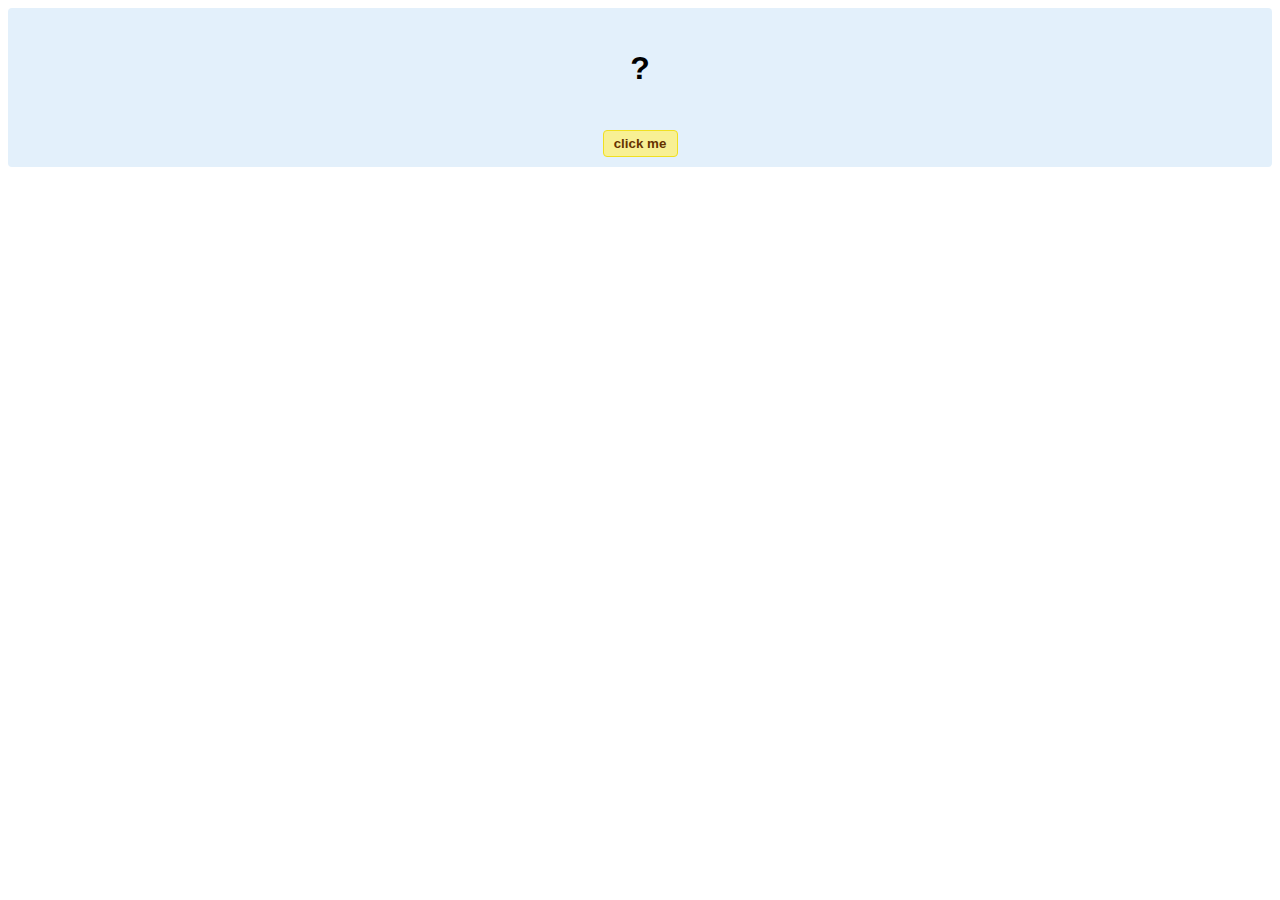
<file: hello-world.html>
<!DOCTYPE html>
<!-- HTML5 Hello world by kirupa - http://www.kirupa.com/html5/getting_your_feet_wet_html5_pg1.htm -->
<html lang="en-us">

<head>
<meta charset="utf-8">
<title>Hello...</title>
<style type="text/css">
#mainContent {
	font-family: Arial, Helvetica, sans-serif;
	font-size: xx-large;
	font-weight: bold;
	background-color: #E3F0FB;
	border-radius: 4px;
	padding: 10px;
	text-align: center;
}
.buttonStyle {
	border-radius: 4px;
	border: thin solid #F0E020;
	padding: 5px;
	background-color: #F8F094;
	font-family: "Segoe UI", Tahoma, Geneva, Verdana, sans-serif;
	font-weight: bold;
	color: #663300;
	width: 75px;
}

.buttonStyle:hover {
	border: thin solid #FFCC00;
	background-color: #FCF9D6;
	color: #996633;
	cursor: pointer;
}
.buttonStyle:active {
	border: thin solid #99CC00;
	background-color: #F5FFD2;
	color: #669900;
	cursor: pointer;
}

</style>
</head>

<body>
<div id="mainContent">
<p id="helloText">?</p>
<button id="clickButton" class="buttonStyle">click me</button>
</div>
<script> 
var myButton = document.getElementById("clickButton");
var myText = document.getElementById("helloText");

myButton.addEventListener('click', doSomething, false)

function doSomething() {
	myText.textContent = "hello, world!";
}
</script>

</body>
</html>
</file>
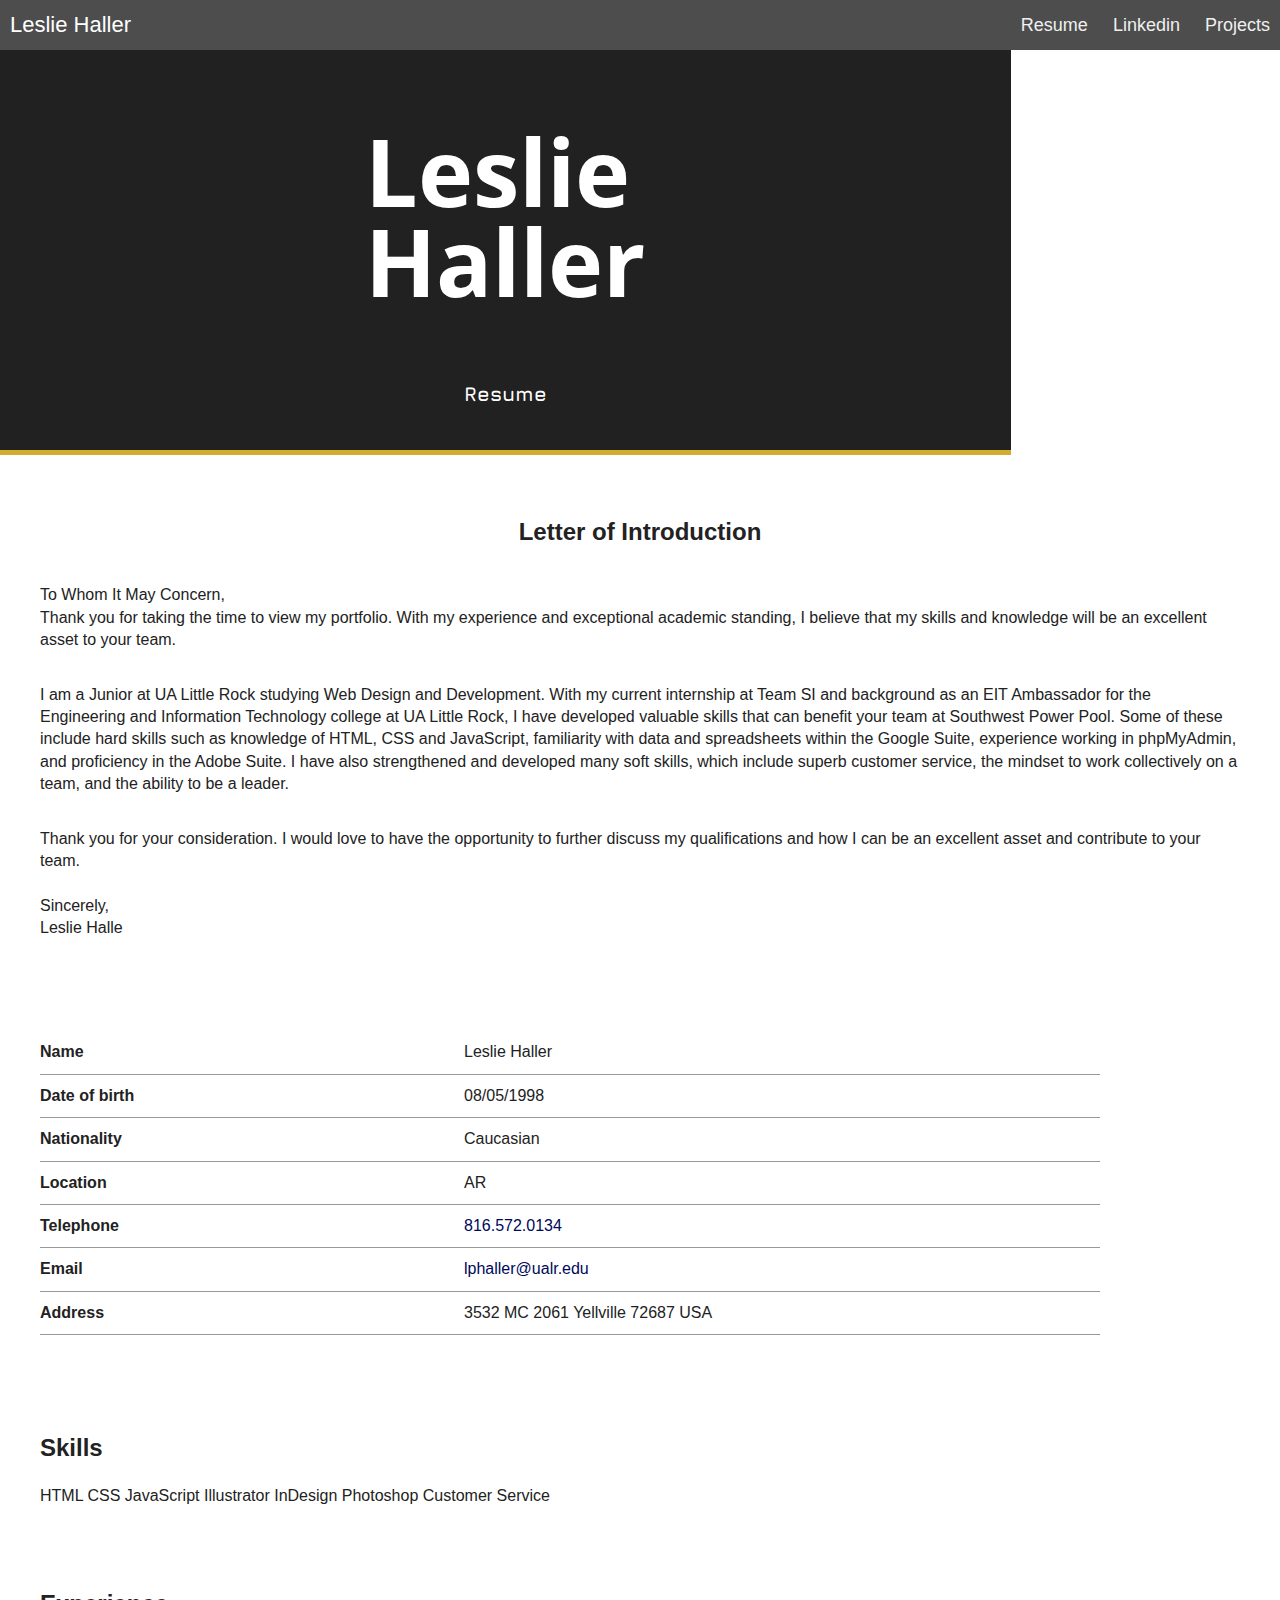
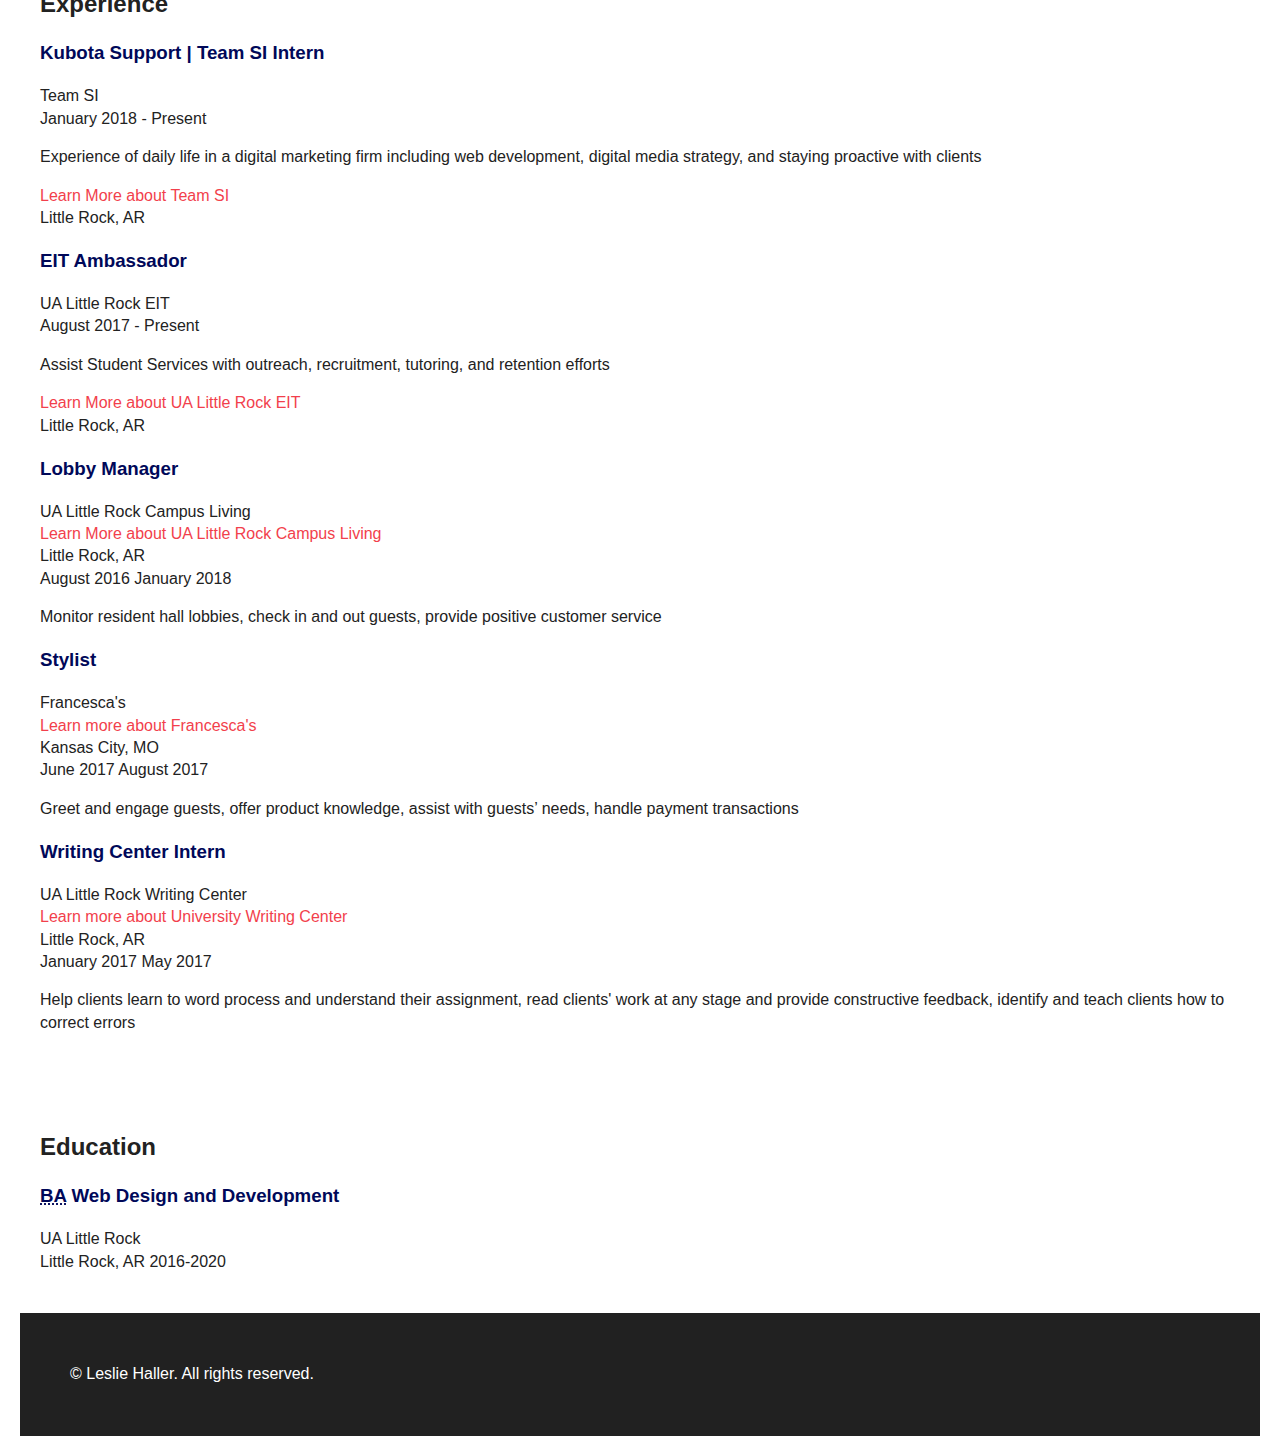
<file: resume.html>
<!doctype html>
<html class="no-js" lang="">
    <head>
        <meta charset="utf-8">
        <meta http-equiv="x-ua-compatible" content="ie=edge">
        <title>Leslie Haller Portfolio</title>
        <meta name="description" content="">
        <meta name="viewport" content="width=device-width, initial-scale=1">

        <link rel="manifest" href="site.webmanifest">
        <link rel="apple-touch-icon" href="icon.png">
        <!-- Place favicon.ico in the root directory -->

        <link rel="stylesheet" href="css/normalize.css">
        <link rel="stylesheet" href="css/resume.css">
        <link rel="stylesheet" href="css/main.css">
        <link rel="stylesheet" href="https://use.fontawesome.com/releases/v5.5.0/css/all.css" integrity="sha384-B4dIYHKNBt8Bc12p+WXckhzcICo0wtJAoU8YZTY5qE0Id1GSseTk6S+L3BlXeVIU" crossorigin="anonymous">
        <link rel="stylesheet" href="https://stackpath.bootstrapcdn.com/bootstrap/4.1.3/css/bootstrap.min.css" integrity="sha384-MCw98/SFnGE8fJT3GXwEOngsV7Zt27NXFoaoApmYm81iuXoPkFOJwJ8ERdknLPMO" crossorigin="anonymous">
        <link rel="stylesheet" href="js/main.js">
        <link href="https://fonts.googleapis.com/css?family=Jura:300|Khula:800" rel="stylesheet">
        
        
    </head>

    
    <body>
        <!--[if lte IE 9]>
            <p class="browserupgrade">You are using an <strong>outdated</strong> browser. Please <a href="https://browsehappy.com/">upgrade your browser</a> to improve your experience and security.</p>
        <![endif]-->

        <!-- Add your site or application content here -->
       
       <div class="nav">
  <div class="nav-header">
    <div class="nav-title">
      <a href="index.html">Leslie Haller</a>
    </div>
  </div>
  <div class="nav-btn">
    <label for="nav-check">
      <span></span>
      <span></span>
      <span></span>
    </label>
  </div>
  <input type="checkbox" id="nav-check">
  <div class="nav-links">
    <a href="resume.html" target="_blank">Resume</a>
    <a href="https://www.linkedin.com/in/leslie-haller/" target="_blank">Linkedin</a>
    <a href="index.html">Projects</a>
  </div>
</div>
       
       
       
       <header role="banner">
      <h1 class="visuallyhidden">Leslie Haller</h1>
    </header>
    
    <div class="hero">
        <h1><span>Leslie<br>Haller</span></h1>
        <h2>Resume</h2>
    </div><!--hero-->
 
<div class="container">
  <!-- Main -->
  <div class="info">
  
  <main itemscope itemtype="http://schema.org/Person">
    <h1 class="visuallyhidden">Leslie Paige Haller</h1>
    <section id="about">
      <h2 class="visuallyhidden">Personal details</h2>
      
      <h2>Letter of Introduction</h2>
      <p>To Whom It May Concern,<br>
Thank you for taking the time to view my portfolio. With my experience and exceptional academic standing, I believe that my skills and knowledge will be an
excellent asset to your team.</p>
<p>I am a Junior at UA Little Rock studying Web Design and Development. With my current
internship at Team SI and background as an EIT Ambassador for the Engineering and
Information Technology college at UA Little Rock, I have developed valuable skills that can
benefit your team at Southwest Power Pool. Some of these include hard skills such as
knowledge of HTML, CSS and JavaScript, familiarity with data and spreadsheets within the
Google Suite, experience working in phpMyAdmin, and proficiency in the Adobe Suite. I have
also strengthened and developed many soft skills, which include superb customer service, the
mindset to work collectively on a team, and the ability to be a leader.</p>
<p>Thank you for your consideration. I would love to have the opportunity to further discuss my
qualifications and how I can be an excellent asset and contribute to your team.<br><br>Sincerely,<br>Leslie Halle</p>

      </section>
      </div><!--info-->
      
      
      <div class="about-me">
      <dl>
        <dt>Name</dt>
        <dd itemprop="name">
          <span itemprop="givenName">Leslie</span> <span itemprop="familyName">Haller</span>
        </dd>
        <dt>Date of birth</dt>
        <dd itemprop="birthDate"><time datetime="1998-08-05">08/05/1998</time></dd>
        <dt>Nationality</dt>
        <dd itemprop="nationality">Caucasian</dd>
        <dt>Location</dt>
        <dd itemprop="homeLocation">AR</dd>
        <dt>Telephone</dt>
        <dd>
          <a itemprop="telephone" href="tel:816.572.0134">816.572.0134</a>
        </dd>
        <dt>Email</dt>
        <dd>
          <a itemprop="email" href="mailto:lphaller@ualr.edu">lphaller@ualr.edu</a>
        </dd>
        <dt>Address</dt>
        <dd itemprop="address" itemscope itemtype="http://schema.org/PostalAddress">
          <span itemprop="streetAddress">3532 MC 2061</span>
          <span itemprop="addressLocality">Yellville</span>
          <span itemprop="postalCode">72687</span>
          <span itemprop="addressCountry">USA</span>
        </dd>
      </dl>
      
      
      <ul class="related-links">
        <li><a itemprop="url" rel="me" href="https://www.instagram.com/lesliehaller/"><i class="fab fa-instagram fa-5x"></i></a></li>
        <li><a itemprop="url" rel="me" href="https://www.facebook.com/leslie.haller.9"><i class="fab fa-facebook-square fa-5x"></i></a></li>
        <li><a itemprop="url" rel="me" href="https://www.linkedin.com/in/leslie-haller-a1484b148/"><i class="fab fa-linkedin fa-5x"></i></a></li>
        </ul>
    </section>
    </div><!--about-me-->
    
   <section id="skills">
      <h2>Skills</h2>
      
        <span class="skill">HTML</span>
        <span class="skill">CSS</span>
        <span class="skill">JavaScript</span>
        <span class="skill">Illustrator</span>
        <span class="skill">InDesign</span>
        <span class="skill">Photoshop</span>
        <span class="skill">Customer Service</span>
    </section>
    
    
    
    
    
    
    


    
    
    
    
    
    
    
    
    <section class="two-col" id="experience">
      <h2>Experience</h2>
      <!-- current job -->
      <article class="job">
        <h3 itemprop="jobTitle">Kubota Support | Team SI Intern</h3>
        <div itemprop="worksFor" itemscope itemtype="http://schema.org/Organization">
          <span itemprop="name">Team SI</span>
          <span>January 2018 - Present</span>
          <p itemprop="description">Experience of daily life in a digital marketing firm including web development, digital media strategy, and staying proactive with clients</p>
          <span itemprop="location" itemscope itemtype="http://schema.org/Place">
          <a itemprop="url" href="http://www.teamsi.com/">Learn More about Team SI</a>
          <span itemprop="address" itemscope itemtype="http://schema.org/PostalAddress">
          <span itemprop="addressLocality">Little Rock, AR</span>
          </span>
          </span>
        </div>
      </article>
      
      <article class="job">
        <h3 itemprop="jobTitle">EIT Ambassador</h3>
        <div itemprop="worksFor" itemscope itemtype="http://schema.org/Organization">
          <span itemprop="name">UA Little Rock EIT</span>
          <span>August 2017 - Present</span>
          <p itemprop="description">Assist Student Services with outreach, recruitment, tutoring, and retention efforts</p>
          <span itemprop="location" itemscope itemtype="http://schema.org/Place">
          <a itemprop="url" href="http://ualr.edu/eit/">Learn More about UA Little Rock EIT</a>
          <span itemprop="address" itemscope itemtype="http://schema.org/PostalAddress">
          <span itemprop="addressLocality">Little Rock, AR</span>
          </span>
          </span>
        </div>
      </article>
      
      <!-- Previous Jobs - Notice Slightly Different Format-->
      <article class="job" itemscope itemtype="http://schema.org/Event/Job">
        <h3 itemprop="name">Lobby Manager</h3>
          <span itemprop="location" itemscope itemtype="http://schema.org/Place">
          <span itemprop="name">UA Little Rock Campus Living</span>
          <a itemprop="url" href="http://ualr.edu/housing/">Learn More about UA Little Rock Campus Living</a>
          <span itemprop="address" itemscope itemtype="http://schema.org/PostalAddress">
            <span itemprop="addressLocality">Little Rock, AR</span>
          </span>
          </span>
          <span itemprop="startDate" content="2016-08-21T20:00">August 2016</span>
          <span itemprop="endDate" content="2018-01-21T20:00">January 2018</span>
        <p itemprop="description">Monitor resident hall lobbies, check in and out guests, provide positive customer service</p>
      </article>
      <article class="job" itemscope itemtype="http://schema.org/Event/Job">
        <h3 itemprop="name">Stylist</h3>
          <span itemprop="location" itemscope itemtype="http://schema.org/Place">
          <span itemprop="name">Francesca's</span>
          <a itemprop="url" href="https://www.francescas.com/">Learn more about Francesca's</a>
          <span itemprop="address" itemscope itemtype="http://schema.org/PostalAddress">
            <span itemprop="addressLocality">Kansas City, MO</span>
          </span>
          </span>
          <span itemprop="startDate" content="2017-06-21T20:00">June 2017</span>
          <span itemprop="endDate" content="2017-08-21T20:00">August 2017</span>
        <p itemprop="description">Greet and engage guests, offer product knowledge, assist with guests’ needs, handle payment transactions</p>
      </article>
      <article class="job" itemscope itemtype="http://schema.org/Event/Job">
        <h3 itemprop="name">Writing Center Intern</h3>
          <span itemprop="location" itemscope itemtype="http://schema.org/Place">
          <span itemprop="name">UA Little Rock Writing Center</span>
          <a itemprop="url" href="http://ualr.edu/writingcenter/">Learn more about University Writing Center</a>
          <span itemprop="address" itemscope itemtype="http://schema.org/PostalAddress">
            <span itemprop="addressLocality">Little Rock, AR</span>
          </span>
          </span>
          <span itemprop="startDate" content="2017-01-21T20:00">January 2017</span>
          <span itemprop="endDate" content="2017-05-21T20:00">May 2017</span>
        <p itemprop="description">Help clients learn to word process and understand their assignment, read clients' work at any stage and provide constructive feedback, identify and teach clients how to correct errors</p>
      </article>
    </section>
    <section id="education">
      <h2>Education</h2>
      <article class="certificate" itemprop="alumniOf" itemscope itemtype="http://schema.org/EducationalOrganization">
        <h3 itemprop="description"><abbr title="Master of Science">BA</abbr> Web Design and Development</h3>
          <span itemprop="name">UA Little Rock</span>
          <span itemprop="location" itemscope>Little Rock, AR</span>
          <span>2016-2020</span>
      </article>
    </section>
  </main>
  <!-- Footer -->
  <footer>
    <div id="copyright">
      &copy; Leslie Haller. All rights reserved.
    </div>
  </footer>
    
    
       
        <script src="js/vendor/modernizr-3.5.0.min.js"></script>
        <script src="https://code.jquery.com/jquery-3.2.1.min.js" integrity="sha256-hwg4gsxgFZhOsEEamdOYGBf13FyQuiTwlAQgxVSNgt4=" crossorigin="anonymous"></script>
        <script>window.jQuery || document.write('<script src="js/vendor/jquery-3.2.1.min.js"><\/script>')</script>
        <script src="js/plugins.js"></script>
        <script src="js/main.js"></script>

        <!-- Google Analytics: change UA-XXXXX-Y to be your site's ID. -->
        <script>
            window.ga=function(){ga.q.push(arguments)};ga.q=[];ga.l=+new Date;
            ga('create','UA-XXXXX-Y','auto');ga('send','pageview')
        </script>
        <script src="https://www.google-analytics.com/analytics.js" async defer></script>
    </body>
</html>
</file>
<file: css/main.css>
/*! HTML5 Boilerplate v6.0.1 | MIT License | https://html5boilerplate.com/ */

/*
 * What follows is the result of much research on cross-browser styling.
 * Credit left inline and big thanks to Nicolas Gallagher, Jonathan Neal,
 * Kroc Camen, and the H5BP dev community and team.
 */

/* ==========================================================================
   Base styles: opinionated defaults
   ========================================================================== */

html {
    color: #222;
    font-size: 1em;
    line-height: 1.4;
}

/*
 * Remove text-shadow in selection highlight:
 * https://twitter.com/miketaylr/status/12228805301
 *
 * Vendor-prefixed and regular ::selection selectors cannot be combined:
 * https://stackoverflow.com/a/16982510/7133471
 *
 * Customize the background color to match your design.
 */

::-moz-selection {
    background: #b3d4fc;
    text-shadow: none;
}

::selection {
    background: #b3d4fc;
    text-shadow: none;
}

/*
 * A better looking default horizontal rule
 */

hr {
    display: block;
    height: 1px;
    border: 0;
    border-top: 1px solid #ccc;
    margin: 1em 0;
    padding: 0;
}

/*
 * Remove the gap between audio, canvas, iframes,
 * images, videos and the bottom of their containers:
 * https://github.com/h5bp/html5-boilerplate/issues/440
 */

audio,
canvas,
iframe,
img,
svg,
video {
    vertical-align: middle;
}

/*
 * Remove default fieldset styles.
 */

fieldset {
    border: 0;
    margin: 0;
    padding: 0;
}

/*
 * Allow only vertical resizing of textareas.
 */

textarea {
    resize: vertical;
}

/* ==========================================================================
   Browser Upgrade Prompt
   ========================================================================== */

.browserupgrade {
    margin: 0.2em 0;
    background: #ccc;
    color: #000;
    padding: 0.2em 0;
}

/* ==========================================================================
   Author's custom styles
   ========================================================================== */
/*=================== Navigation =============== */

.nav {
  height: 50px;
  width: 100%;
  background-color: #4d4d4d;
  position: relative;
}

.nav > .nav-header {
  display: inline;
}

.nav > .nav-header > .nav-title {
  display: inline-block;
  font-size: 22px;
  color: #fff;
  padding: 10px 10px 10px 10px;
}

.nav > .nav-btn {
  display: none;
}

.nav > .nav-links {
  display: inline;
  float: right;
  font-size: 18px;
}

.nav > .nav-links > a {
  display: inline-block;
  padding: 13px 10px 13px 10px;
  text-decoration: none;
  color: #efefef;
}

.nav > .nav-links > a:hover {
  background-color: rgba(0, 0, 0, 0.3);
}

.nav > #nav-check {
  display: none;
}

@media (max-width:600px) {
  .nav > .nav-btn {
    display: inline-block;
    position: absolute;
    right: 0px;
    top: 0px;
  }
  .nav > .nav-btn > label {
    display: inline-block;
    width: 50px;
    height: 50px;
    padding: 13px;
  }
  .nav > .nav-btn > label:hover {
    background-color: rgba(0, 0, 0, 0.3);
  }
  .nav > .nav-btn > label > span {
    display: block;
    width: 25px;
    height: 10px;
    border-top: 2px solid #eee;
  }
  .nav > .nav-links {
    position: absolute;
    display: block;
    width: 100%;
    background-color: #333;
    height: 0px;
    transition: all 0.3s ease-in;
    overflow-y: hidden;
    top: 50px;
    left: 0px;
  }
  .nav > .nav-links > a {
    display: block;
    width: 100%;
  }
  .nav > #nav-check:not(:checked) + .nav-links {
    height: 0px;
  }
  .nav > #nav-check:checked + .nav-links {
    height: calc(100vh - 50px);
    overflow-y: auto;
  }
}

.nav a{
    color: #ffffff;
}
.nav a:hover{
    color: #ffffff;
    text-decoration: none;
}


/* ================= hero ================ */

.hero{
    display: flex;
    flex-direction: column;
    align-items: center;
    justify-content: center;
    background-color: #212121;
    height: 400px;
    color: #ffffff;
    border-bottom: solid #D2AC2F 5px;
}



.hero h1{
    font-family: 'Khula', sans-serif;
    font-size: 100px;
    line-height: 90px;
}

.hero h2{
    font-family: 'Jura', sans-serif;
    font-size: 20px;
    margin-top: -10px;
}


.introduction{
    display: flex;
    flex-direction: column;
    padding-top: 100px;
    margin-left: 10%;
    margin-right: 10%;
}


.projects-title{
    padding: 100px 0px 50px 0px;
    display: flex;
    flex-direction: column;
    align-items: center;
    justify-content: center;
    font-family: 'Khula', sans-serif;
}

.projects{
    margin: 0 20px;
}

/* ================= website ================ */

.web-projects img{
    display: flex;
    width: 100%;
    justify-content: center;
    align-items: center;
}

.web-projects h3, h4{
    display: flex;
    justify-content: center;
}

.web-projects h3{
    font-family: 'Khula', sans-serif;
    margin-top: 20px;
}

.web-projects h4{
    font-family: 'Jura', sans-serif;
    font-size: 20px;
    margin-top: -15px;
}

.website{
    margin-bottom: 50px;
}


/* ================= Image Gallery ================ */
.wrap {
    overflow: hidden;
    margin: 10px;
  max-width: 1500px;
  margin-left: auto;
  margin-right: auto;
}

.wrap img{
    filter:  saturate(.9);
}

.wrap img:hover{
        filter: saturate(1.2);
}

.box {
    float: left;
    position: relative;
    width: 20%;
    padding-bottom: 20%;
}

.boxInner {
    position: absolute;
    left: 10px;
    right: 10px;
    top: 10px;
    bottom: 10px;
    overflow: hidden;
}
 .boxInner img { width: 100% }


@media only screen and (max-width:480px) { 
    /* Smartphone view: 1 tile */
    .box {
        width: 100%;
        padding-bottom: 100%;
    }
}
@media only screen and (max-width:650px) and (min-width:481px) { 
    /* Tablet view: 2 tiles */
    .box {
        width: 50%;
        padding-bottom: 50%;
    }
}
@media only screen and (max-width:1050px) and (min-width:651px) { 
    /* Small desktop / ipad view: 3 tiles */
    .box {
        width: 33.3%;
        padding-bottom: 33.3%;
    }
}
@media only screen and (max-width:1290px) and (min-width:1051px) { 
    /* Medium desktop: 4 tiles */
    .box {
        width: 25%;
        padding-bottom: 25%;
    }
}


.lightbox {
	/** Default lightbox to hidden */
	display: none;

	/** Position and style */
	position: fixed;
	z-index: 999;
	width: 100%;
	height: 100%;
	text-align: center;
	top: 0;
	left: 0;
	background: rgba(0,0,0,0.8);
}

.lightbox img {
	/** Pad the lightbox image */
	max-width: 90%;
	max-height: 80%;
	margin-top: 2%;
}

.lightbox:target {
	/** Remove default browser outline */
	outline: none;

	/** Unhide lightbox **/
	display: block;
}


/* ================ Dataase & Programming =============== */
.database-programming a{
    background-color: #D2AC2F;
    padding: 5px;
    border-radius: 10px;
    color: #ffffff;
    display: flex;
    justify-content: center;
    margin-bottom: 10px;
    width: 100%;
    text-decoration: none;
}

.database-programming a:hover{
    text-decoration: none;
    background-color: #BC962E ;
    color: #ffffff;
}

.soft-skills a{
    background-color: #D2AC2F;
    padding: 5px;
    border-radius: 10px;
    color: #ffffff;
    display: flex;
    justify-content: center;
    margin-bottom: 10px;
    width: 100%;
    text-decoration: none;
}

.soft-skills a:hover{
    text-decoration: none;
    background-color: #BC962E ;
    color: #ffffff;
}

footer{
    background-color: #212121;
    color: #ffffff;
    padding: 50px;
}

.video{
    display: flex;
    justify-content: center;
    align-items:center;
    margin-top: 20px;
    margin-bottom: 20px;
}


/* ========================= Media Queries ================== */
/*tablet*/
@media only screen and (min-width: 600px) and (max-width: 1100px){
    
    
    .web-projects{
    display: flex;
    flex-wrap: wrap;
    justify-content: space-between;
    }

    .introduction{
        display: flex;
        flex-direction: row;
        margin-left: 20%;
    margin-right: 20%;
    }

 /*   .introduction img{
        padding-bottom: 0px;
        width:100%;
        height: 100%;
    }*/
    
    .introduction-paragraphs{
        padding-left: 20px;
    }
    
    .assignment-buttons{
        display: flex;
        flex-direction: row;
        justify-content: center;
    }
    
    .soft-skills{
        margin-right: 50px;
    }
    
    .database-programming{
        margin-right: 50px;
    }
}


/*desktop*/
@media only screen and (min-width: 1100px) {
    
    /* ====== web-projects ===== */
    
    
    .web-projects{
    display: flex;
    justify-content: space-between;
    width: 100%;
}
    
    .web-projects img{
        width: 350px;
    }
    
    .web-projects h3, h4{
        width: 350px;
    }
 
    .introduction{
        display: flex;
        flex-direction: row;
        justify-content: center;
        align-items: center;
        margin-left: 20%;
    margin-right: 20%;
    }

   /* .introduction img{
        padding-bottom: 0px;
    }*/

    .introduction-paragraphs{
        padding-left: 20px;
    }
    
    .assignment-buttons{
        display: flex;
        flex-direction: row;
        justify-content: center;
    }
    .soft-skills{
        margin-right: 50px;
    }
    
    .database-programming{
        margin-right: 50px;
    }
}

/* ==========================================================================
   Helper classes
   ========================================================================== */

/*
 * Hide visually and from screen readers
 */

.hidden {
    display: none !important;
}

/*
 * Hide only visually, but have it available for screen readers:
 * https://snook.ca/archives/html_and_css/hiding-content-for-accessibility
 *
 * 1. For long content, line feeds are not interpreted as spaces and small width
 *    causes content to wrap 1 word per line:
 *    https://medium.com/@jessebeach/beware-smushed-off-screen-accessible-text-5952a4c2cbfe
 */

.visuallyhidden {
    border: 0;
    clip: rect(0 0 0 0);
    -webkit-clip-path: inset(50%);
    clip-path: inset(50%);
    height: 1px;
    margin: -1px;
    overflow: hidden;
    padding: 0;
    position: absolute;
    width: 1px;
    white-space: nowrap; /* 1 */
}

/*
 * Extends the .visuallyhidden class to allow the element
 * to be focusable when navigated to via the keyboard:
 * https://www.drupal.org/node/897638
 */

.visuallyhidden.focusable:active,
.visuallyhidden.focusable:focus {
    clip: auto;
    -webkit-clip-path: none;
    clip-path: none;
    height: auto;
    margin: 0;
    overflow: visible;
    position: static;
    width: auto;
    white-space: inherit;
}

/*
 * Hide visually and from screen readers, but maintain layout
 */

.invisible {
    visibility: hidden;
}

/*
 * Clearfix: contain floats
 *
 * For modern browsers
 * 1. The space content is one way to avoid an Opera bug when the
 *    `contenteditable` attribute is included anywhere else in the document.
 *    Otherwise it causes space to appear at the top and bottom of elements
 *    that receive the `clearfix` class.
 * 2. The use of `table` rather than `block` is only necessary if using
 *    `:before` to contain the top-margins of child elements.
 */

.clearfix:before,
.clearfix:after {
    content: " "; /* 1 */
    display: table; /* 2 */
}

.clearfix:after {
    clear: both;
}

/* ==========================================================================
   EXAMPLE Media Queries for Responsive Design.
   These examples override the primary ('mobile first') styles.
   Modify as content requires.
   ========================================================================== */

@media only screen and (min-width: 35em) {
    /* Style adjustments for viewports that meet the condition */
}

@media print,
       (-webkit-min-device-pixel-ratio: 1.25),
       (min-resolution: 1.25dppx),
       (min-resolution: 120dpi) {
    /* Style adjustments for high resolution devices */
}

/* ==========================================================================
   Print styles.
   Inlined to avoid the additional HTTP request:
   http://www.phpied.com/delay-loading-your-print-css/
   ========================================================================== */

@media print {
    *,
    *:before,
    *:after {
        background: transparent !important;
        color: #000 !important; /* Black prints faster:
                                   http://www.sanbeiji.com/archives/953 */
        box-shadow: none !important;
        text-shadow: none !important;
    }

    a,
    a:visited {
        text-decoration: underline;
    }

    a[href]:after {
        content: " (" attr(href) ")";
    }

    abbr[title]:after {
        content: " (" attr(title) ")";
    }

    /*
     * Don't show links that are fragment identifiers,
     * or use the `javascript:` pseudo protocol
     */

    a[href^="#"]:after,
    a[href^="javascript:"]:after {
        content: "";
    }

    pre {
        white-space: pre-wrap !important;
    }
    pre,
    blockquote {
        border: 1px solid #999;
        page-break-inside: avoid;
    }

    /*
     * Printing Tables:
     * http://css-discuss.incutio.com/wiki/Printing_Tables
     */

    thead {
        display: table-header-group;
    }

    tr,
    img {
        page-break-inside: avoid;
    }

    p,
    h2,
    h3 {
        orphans: 3;
        widows: 3;
    }

    h2,
    h3 {
        page-break-after: avoid;
    }
}
</file>
<file: projects/slice-guys/slice-guys/css/main.css>
/*! HTML5 Boilerplate v6.0.1 | MIT License | https://html5boilerplate.com/ */

/*
 * What follows is the result of much research on cross-browser styling.
 * Credit left inline and big thanks to Nicolas Gallagher, Jonathan Neal,
 * Kroc Camen, and the H5BP dev community and team.
 */

/* ==========================================================================
   Base styles: opinionated defaults
   ========================================================================== */

/*html {
    color: #222;
    font-size: 1em;
    line-height: 1.4;
}*/

/*
 * Remove text-shadow in selection highlight:
 * https://twitter.com/miketaylr/status/12228805301
 *
 * Vendor-prefixed and regular ::selection selectors cannot be combined:
 * https://stackoverflow.com/a/16982510/7133471
 *
 * Customize the background color to match your design.
 */

::-moz-selection {
    background: #b3d4fc;
    text-shadow: none;
}

::selection {
    background: #b3d4fc;
    text-shadow: none;
}

/*
 * A better looking default horizontal rule
 */

hr {
    display: block;
    height: 1px;
    border: 0;
    border-top: 1px solid #ccc;
    margin: 1em 0;
    padding: 0;
}

/*
 * Remove the gap between audio, canvas, iframes,
 * images, videos and the bottom of their containers:
 * https://github.com/h5bp/html5-boilerplate/issues/440
 */

audio,
canvas,
iframe,
img,
svg,
video {
    vertical-align: middle;
}

/*
 * Remove default fieldset styles.
 */

fieldset {
    border: 0;
    margin: 0;
    padding: 0;
}

/*
 * Allow only vertical resizing of textareas.
 */

textarea {
    resize: vertical;
}

/* ==========================================================================
   Browser Upgrade Prompt
   ========================================================================== */

.browserupgrade {
    margin: 0.2em 0;
    background: #ccc;
    color: #000;
    padding: 0.2em 0;
}

/* ==========================================================================
   Author's custom styles Open
   ========================================================================== */

* {
	margin: 0px;
	padding: 0px;
}

@font-face {
    font-family: 'depressionist_3_revisitedRg';
    src: url('../font/webfontkit-20180412-140655/depressionist_3_revisited_2010-webfont.woff2') format('woff2'),
         url('../font/webfontkit-20180412-140655/depressionist_3_revisited_2010-webfont.woff') format('woff');
    font-weight: normal;
    font-style: normal;

}



.logo{
    width: 80px;
    height: 80px;
}



body{
    font-family: 'Oswald', sans-serif;
    
    
}
body p {
    font-family: 'Oswald', sans-serif;
}

/*.logo{
    position: fixed;
}*/

.background{
     background-image: url("../img/grain_mobile.png");
    background-repeat: repeat;
    
}


nav{
    font-family: 'Oswald', sans-serif;
    color: #333333;

}



button.navbar-toggler{
    border: none;
}

section{
    margin-bottom: 50px;
}

.thankyou{
    display: flex;
    align-items: center;
    justify-content: center;
    background-color: #8A060D;
    color: #ffffff;
    height: 200px;
}

.hero{
    width: 100%;
    height:249px;
    display: flex;
    justify-content: center;
    align-items: center;
    text-align: center;
    background-image: url("../img/hero-pizza-mobile.jpg");
    background-repeat: no-repeat;
    background-size: cover;
    
}


.hero h1{
    
    font-size: 32px;
    font-family: 'depressionist_3_revisitedRg';
    color: white;
    text-shadow: 2px 2px 20px #000000 ;
}
.hero h2{
    margin-top: 0px;
    font-size: 48px;
    font-family: 'depressionist_3_revisitedRg';
    color: white;
    text-shadow: 2px 2px 20px #000000 ;
    display: flex;
    justify-content:center;
}

.hero a{
    /* Positioning and sizing */
    display: block;
    width: 99px;
    
    /* Padding and margins */
    padding: 5px;
    margin-left: auto;
    margin-right: auto;
    
    /* Text styles */
    color: white; 
    text-decoration: none;
    
    /* Border styles */
    background-color: #BD1714;
    border-radius: 10px;
}
.hero-links{
    display: flex;
    justify-content: space-between;
    font-family: "Oswald";
    font-weight: 300;
    letter-spacing: 2px;
    font-size: 14px;
    
}
.hero-links a:hover{
    color: #ffffff;
    text-decoration: none;
}

section{
    padding:20px;
    line-height: 1.4;
}

/* ================= ready-to-eat ============== */

.ready-to-eat {
    line-height: 1.4;
}
.ready-to-eat h1{
    color: #333333;
    font-size:45px;
    font-family: 'Oswald';
    font-weight: 600;
}

.ready-to-eat p{
    color: #3F580D;
    font-size: 20px;
}

.ready-to-eat h3{
    font-family: 'Lobster', cursive;
    color: #8A060D;
    font-size: 35px;
}
    

/* ==================== eat-pizza-where-its-grown ================= */

.heros{
    width: 100%;
}

.local_hero{
    width: 100%;
    height:200px;
    display: flex;
    justify-content: center;
    align-items: center;
    text-align: center;
    background-image: url("../img/farmer-hero-mobile.jpg");
    background-repeat: no-repeat;
    background-size: cover;
    
}

.eat-pizza-where-its-grown h4{
    font-family: 'Lobster', cursive;
    color: #8A060D;
    font-size: 35px;
 
    
}
.columns p{
    font-family: "Oswald";
    font-weight: 300;
    color: #828282;
    font-size: 18px;
    
}

.eat-pizza-where-its-grown h3{
    color: #333333;
    font-size:45px;
    font-family: 'Oswald';
    font-weight: 600;
}

.eat-pizza-where-its-grown p{
    color: #3F580D;
}

.eat-pizza-where-its-grown li{
    list-style-type: none;
    font-family: 'Oswald';
    font-weight: 300;
}

.farm_hero h1{
    
    font-size: 30px;
    font-family: 'depressionist_3_revisitedRg';
    color: white;
    text-shadow: 2px 2px 20px #000000 ;
}
.farm_hero h2{
    margin-top: 0px;
    font-size: 48px;
    font-family: 'depressionist_3_revisitedRg';
    color: white;
    text-shadow: 2px 2px 20px #000000 ;
    display: flex;
    justify-content:center;
}

.hero_text h2{
     font-size: 50px;
    font-family: 'depressionist_3_revisitedRg';
    color: white;
    text-shadow: 2px 2px 20px #000000 ;
}

.hero_text h1{
     font-size: 50px;
    font-family: 'depressionist_3_revisitedRg';
    color: white;
    text-shadow: 2px 2px 20px #000000 ;
}


/* ========================== menu1_hero ====================== */

.menu_hero{
    width: 100%;
    height:200px;
    display: flex;
    justify-content: center;
    align-items: center;
    text-align: center;
    background-image: url("../img/bread-hero-mobile.jpg");
    background-repeat: no-repeat;
    background-size: cover;
    
}

.menu_hero h2{
    font-size: 50px;
}

.menu_section h1{
    font-family: 'Lobster', cursive;
    color: #3F580D;
    font-size: 26px;
}

.menu_section p{
    font-family: 'Oswald';
    color: #4F4F4F;
    font-size: 18px;
}


.btn-secondary{
    width: 150px;
    margin-bottom: 20px;
}
.drop-downs{
    display: flex;
    flex-direction: column;
    align-items: center;
}


/* ======================= order_hero ================== */

.order_hero{
    width: 100%;
    height:200px;
    display: flex;
    justify-content: center;
    align-items: center;
    text-align: center;
    background-image: url("../img/pizza-slice-mobile.jpg");
    background-repeat: no-repeat;
    background-size: cover;
    
}
.order_hero h2{
    font-size: 50px;
}

.order_section{
    margin-bottom: 20px;
}

.order_section h2{
    font-family: 'Lobster', cursive;
    color: #3F580D;
    font-size: 35px;
}

.order_section p{
    font-family: 'Oswald';
    color: #4F4F4F;
    font-size: 18px;
}

.container{
    display: block;
    margin-left: auto;
    margin-right: auto;
    margin-bottom: 40px;
}

select{
    border: 3px #8A060D solid;
    margin-top: 10px;
}

.order_button button{
    background-color: #8A060D ;
}
.order_button button:hover{
    background-color: #BD1714 ;
}

textarea{
    margin-top: 10px;
    height: 200px;
    width: 250px;
    border: 3px #8A060D solid;
}


/* ================= Contact us ================= */

.contact_hero{
    width: 100%;
    height:200px;
    display: flex;
    justify-content: center;
    align-items: center;
    text-align: center;
    background-image: url("../img/tomatos-mobile.jpg");
    background-repeat: no-repeat;
    background-size: cover;
    
}

.contact_section{
    width: 100%;
}

.contact_section h1{
    font-family: 'Oswald';
    color: #333333;
    font-size: 35px;
}

.contact_section p{
    font-family: 'Oswald';
    color: #3F580D;
    font-size: 18px;
}

.contact_columns h3{
    font-family: 'Lobster', cursive;
    color: #8A060D;
    font-size: 26px;
    margin-top: 30px;
}

.contact_columns p{
    color: #4F4F4F;
    font-family: 'Oswald';
}

.contact_section{
    padding-bottom: 0px;
}



/* ======================= about ================== */


.about_hero{
    width: 100%;
    height:200px;
    display: flex;
    justify-content: center;
    align-items: center;
    text-align: center;
    background-image: url("../img/oven-pizza-mobile.jpg");
    background-repeat: no-repeat;
    background-size: cover;
}
.about_section h2{
    font-size: 50px;
    font-family: 'Lobster', cursive;
    color: #3F580D;
    font-size: 26px;
}



.menu_section p{
    font-family: 'Oswald';
    color: #333333;
    font-size: 18px;
}


.view_menu button{
    background-color: #8A060D;
}

.view_menu button:hover{
    background-color: #BD1714;
}

.view_menu button:active{
    background-color: #BD1714;
}

.card-body{
    width: 100%;
    border: none;
    background-image: url("../img/grain_mobile.png");
}

.col-sm{
    display: flex;
    justify-content: center;
}

.pizza{
    width: 100%;
    padding-top: 20px;
}


.pic_name h3{
    background-color: #D7521C;
    padding-top: 90px;
    padding-bottom: 20px;
    margin-top: -80px;
    display: flex;
    justify-content: center;
    color: #ffffff;
}

.pic_name img{
    display: block;
    margin-left: auto;
    margin-right: auto;
}

.pizza_description{
    background-color: #E5D1BA;
    padding: 30px;
    margin-top: none;
    
}

.pizza_description p{
    color: #fff;
    display: flex;
    justify-content: center;
    font-family: 'Oswald';
    font-weight: 300;
}


footer{
    background-color: #8A060D;
    padding: 20px;
    display: flex;
    justify-content: space-between;
}

footer img{
    width: 80px;
}

footer i{
    color: #fff;
    display: flex;
    justify-content: space-between;
}

.fontawesome{
    display: flex;
    align-items: center;
    width: 200px;
    justify-content: space-between;
}























/*=================================== Media Queries ================================= */

/*large phone*/
@media only screen and (min-width: 350px) and (max-width: 600px){
    
    .hero{
    width: 100%;
    background-image: url("../img/hero-pizza-large-phone.jpg");
    height: 275px;
}

.hero h1{
    font-size: 33px;
}

.hero h2{
    font-size: 54px;
}

.hero a{
    height: 35px;
    width: 120px;
    display: flex;
    justify-content: center;
    align-items: center;
    margin-top: 20px;
}



/* ==================== eat-pizza-where-its-grown ================= */

.local_hero{
    width: 100%;
    height:275px;
    background-image: url("../img/tomato-farm-large-phone.jpg");
}

.eat-pizza-where-its-grown h3{
    margin-top: 30px;
}
 .eat-pizza-where-its-grown p{
font-size: 20px; 

}

.eat-pizza-where-its-grown h4{
    margin-top: 30px;
}
   
/* ===================== menu =========================== */

.menu_hero{
    width: 100%;
    background-image: url("../img/bread-large-phone.jpg");
}

.menu_section h1{
    
    font-size: 30px;
}



.btn-secondary{
    width: 150px;
    margin-bottom: 20px;
}
.drop-downs{
    display: flex;
    justify-content: space-around;
    align-items: center;
    padding-top: 30px;
    padding-bottom: 30px;
    
}

/* ========================== order ================== */

.order_hero{
    width: 100%;
    display: flex;
    justify-content: center;
    align-items: center;
    text-align: center;
    background-image: url("../img/pizza-slice-large-phone.jpg");
    background-repeat: no-repeat;
    background-size: cover;
}

textarea{
    
    width: 300px;
    
}

/* =================== contact ===================== */

.contact_hero{
    width: 100%;
    display: flex;
    justify-content: center;
    align-items: center;
    text-align: center;
    background-image: url("../img/tomatoes-large-phone.jpg");
    background-repeat: no-repeat;
    background-size: cover;
}

.aside_map{
      width: 100%;
  }
  
  .map{
      width: 100%;
  }
  
  iframe{
      width: 100%;
      height: 400px;
  }

/* =========================== About ==================== */

.about_hero{
    width: 100%;
    display: flex;
    justify-content: center;
    align-items: center;
    text-align: center;
    background-image: url("../img/oven-pizza-large-phone.jpg");
    background-repeat: no-repeat;
    background-size: cover;
}

.about_section h2{
    font-size: 35px;
}

    
}

/*tablet*/
@media only screen and (min-width: 600px) and (max-width: 960px) {
  
  .pizza{
      width: 335px;
  }
  
  .hero{
    width: 100%;
    height: 275px;
    background-image: url("../img/hero-pizza-tablet.jpg");
    height: 400px;
}
 
 .hero h1{
    font-size: 48px;
}

.hero h2{
    font-size: 74px;
}

.hero a{
    height: 40px;
    width: 150px;
    display: flex;
    justify-content: center;
    align-items: center;
    margin-top: 20px;
}

.columns{
    display: flex;
    justify-content: space-around;
}

.individual_columns{
    margin-top: 50px;
    margin-bottom: 50px;
    width: 30%;
}
 
.ready-to-eat{
    margin-top: 50px;
}
  

.local_hero{
    width: 100%;
    height:275px;
    background-image: url("../img/tomato-farm-tablet.jpg");
}


/* ==================== eat-pizza-where-its-grown ================= */

.local_hero{
    width: 100%;
    height:275px;
    background-image: url("../img/tomato-farm-tablet.jpg");
}
  
  .eat-pizza-where-its-grown p{
font-size: 20px; 

}

.eat-pizza-where-its-grown h3{
    margin-top: 30px;
}


.eat-pizza-where-its-grown h4{
    margin-top: 30px;
}
  
  
/* ==================== Menu ================= */

.menu_hero{
    width: 100%;
    height:275px;
    display: flex;
    justify-content: center;
    align-items: center;
    text-align: center;
    background-image: url("../img/bread-tablet.jpg");
    background-repeat: no-repeat;
    background-size: cover;
}

.menu_section{
    padding-top: 20px;
}

.menu_section h1{
    font-size: 40px;
}

.menu_section p{
    font-size: 20px;
}

.btn-secondary{
    width: 150px;
}
.drop-downs{
    display: flex;
    flex-direction: row;
    justify-content: space-around;
    padding-top: 30px;
    padding-bottom: 30px;
    
}


/* ========================== order ================== */

.order_hero{
    width: 100%;
    height: 300px;
    display: flex;
    justify-content: center;
    align-items: center;
    text-align: center;
    background-image: url("../img/pizza-slice-tablet.jpg");
    background-repeat: no-repeat;
    background-size: cover;
}

textarea{
    
    width: 400px;
    
}

/* ==================== contact =================== */

.contact_hero{
    width: 100%;
    height: 300px;
    display: flex;
    justify-content: center;
    align-items: center;
    text-align: center;
    background-image: url("../img/tomatoes_tablet.jpg");
    background-repeat: no-repeat;
    background-size: cover;
}


.aside_map{
      width: 100%;
  }
  
  .map{
      width: 100%;
  }
  
  iframe{
      width: 100%;
      height: 400px;
  }
  
  
  /* =========================== About ==================== */

.about_hero{
    width: 100%;
    height: 300px;
    display: flex;
    justify-content: center;
    align-items: center;
    text-align: center;
    background-image: url("../img/oven-pizza-tablet.jpg");
    background-repeat: no-repeat;
    background-size: cover;
}

.about_section h2{
    font-size: 40px;
}

.about_section p{
    font-size: 20px;
}
  
  
  
  
  }



/*desktop*/
@media only screen and (min-width: 961px) {
  
  .pizza{
      width: 335px;
  }
  
 .hero{
    width: 100%;
    background-image: url("../img/hero-pizza-desktop.jpg");
    height: 600px;
}
 
 .hero h1{
    font-size: 68px;
}

.hero h2{
    font-size: 100px;
}

.hero a{
    height: 40px;
    width: 200px;
    display: flex;
    justify-content: center;
    align-items: center;
    margin-top: 20px;
}

.columns{
    display: flex;
    justify-content: space-around;
}

.individual_columns{
    margin-top: 50px;
    margin-bottom: 50px;
    width: 30%;
}
 
.ready-to-eat{
    margin-top: 50px;
}


/* ==================== eat-pizza-where-its-grown ================= */

.local_hero{
    width: 100%;
    height: 500px;
    background-image: url("../img/tomato-farm-desktop.jpg");
}

.local_hero h1{
    font-size: 68px;
}

.local_hero h2{
    font-size: 100px;
}

.eat-pizza-where-its-grown p{
font-size: 20px; 

}
 
 
 .eat-pizza-where-its-grown h3{
    margin-top: 30px;
}


.eat-pizza-where-its-grown h4{
    margin-top: 30px;
}
  
  /* ==================== Menu ================= */

.menu_hero{
    width: 100%;
    height:500px;
    display: flex;
    justify-content: center;
    align-items: center;
    text-align: center;
    background-image: url("../img/bread-desktop.jpg");
    background-repeat: no-repeat;
    background-size: cover;
}

.menu_section{
    padding-top: 20px;
}

.btn-secondary{
    width: 200px;
}
.drop-downs{
    display: flex;
    flex-direction: row;
    justify-content: space-around;
    padding-top: 30px;
    padding-bottom: 30px;
    
}

.menu_hero h2{
    font-size: 68px;
}

.menu_section h1{
    font-family: 'Lobster', cursive;
    color: #3F580D;
    font-size: 40px;
}

.menu_section p{
    
    font-size: 20px;
}

/* ========================== order ================== */


.order_hero{
    width: 100%;
    height: 500px;
    display: flex;
    justify-content: center;
    align-items: center;
    text-align: center;
    background-image: url("../img/pizza-slice-desktop.jpg");
    background-repeat: no-repeat;
    background-size: cover;
}

.order_hero h2{
    font-size: 68px;
}

textarea{
    
    width: 500px;
    
}


  
  /* ================== contact ================== */
  
.contact_hero{
    width: 100%;
height: 500px;
    display: flex;
    justify-content: center;
    align-items: center;
    text-align: center;
    background-image: url("../img/tomato-ingredients-desktop.jpg");
    background-repeat: no-repeat;
    background-size: cover;
}

.contact_hero h2{
    font-size: 68px;
}
  
.aside_map{
      width: 100%;
  }
  
  .map{
      width: 100%;
  }
  
  iframe{
      width: 100%;
      height: 400px;
  }
  
  
  .contact_columns{
    display: flex;
    justify-content: space-around;
}
  
  /* =========================== About ==================== */

.about_hero{
    width: 100%;
    height: 500px;
    display: flex;
    justify-content: center;
    align-items: center;
    text-align: center;
    background-image: url("../img/oven-pizza-desktop.jpg");
    background-repeat: no-repeat;
    background-size: cover;
}
  
  .about_hero h2{
    font-size: 68px;
}

.about_section h2{
    font-size: 40px;
}

.about_section p{
    font-size: 20px;
}
  
}








/* ==========================================================================
   Author's custom styles Close
   ========================================================================== */
   
   
/* ==========================================================================
   Helper classes
   ========================================================================== */

/*
 * Hide visually and from screen readers
 */

.hidden {
    display: none !important;
}

/*
 * Hide only visually, but have it available for screen readers:
 * https://snook.ca/archives/html_and_css/hiding-content-for-accessibility
 *
 * 1. For long content, line feeds are not interpreted as spaces and small width
 *    causes content to wrap 1 word per line:
 *    https://medium.com/@jessebeach/beware-smushed-off-screen-accessible-text-5952a4c2cbfe
 */

.visuallyhidden {
    border: 0;
    clip: rect(0 0 0 0);
    -webkit-clip-path: inset(50%);
    clip-path: inset(50%);
    height: 1px;
    margin: -1px;
    overflow: hidden;
    padding: 0;
    position: absolute;
    width: 1px;
    white-space: nowrap; /* 1 */
}

/*
 * Extends the .visuallyhidden class to allow the element
 * to be focusable when navigated to via the keyboard:
 * https://www.drupal.org/node/897638
 */

.visuallyhidden.focusable:active,
.visuallyhidden.focusable:focus {
    clip: auto;
    -webkit-clip-path: none;
    clip-path: none;
    height: auto;
    margin: 0;
    overflow: visible;
    position: static;
    width: auto;
    white-space: inherit;
}

/*
 * Hide visually and from screen readers, but maintain layout
 */

.invisible {
    visibility: hidden;
}

/*
 * Clearfix: contain floats
 *
 * For modern browsers
 * 1. The space content is one way to avoid an Opera bug when the
 *    `contenteditable` attribute is included anywhere else in the document.
 *    Otherwise it causes space to appear at the top and bottom of elements
 *    that receive the `clearfix` class.
 * 2. The use of `table` rather than `block` is only necessary if using
 *    `:before` to contain the top-margins of child elements.
 */

.clearfix:before,
.clearfix:after {
    content: " "; /* 1 */
    display: table; /* 2 */
}

.clearfix:after {
    clear: both;
}

/* ==========================================================================
   EXAMPLE Media Queries for Responsive Design.
   These examples override the primary ('mobile first') styles.
   Modify as content requires.
   ========================================================================== */

@media only screen and (min-width: 35em) {
    /* Style adjustments for viewports that meet the condition */
}

@media print,
       (-webkit-min-device-pixel-ratio: 1.25),
       (min-resolution: 1.25dppx),
       (min-resolution: 120dpi) {
    /* Style adjustments for high resolution devices */
}

/* ==========================================================================
   Print styles.
   Inlined to avoid the additional HTTP request:
   http://www.phpied.com/delay-loading-your-print-css/
   ========================================================================== */

@media print {
    *,
    *:before,
    *:after {
        background: transparent !important;
        color: #000 !important; /* Black prints faster:
                                   http://www.sanbeiji.com/archives/953 */
        box-shadow: none !important;
        text-shadow: none !important;
    }

    a,
    a:visited {
        text-decoration: underline;
    }

    a[href]:after {
        content: " (" attr(href) ")";
    }

    abbr[title]:after {
        content: " (" attr(title) ")";
    }

    /*
     * Don't show links that are fragment identifiers,
     * or use the `javascript:` pseudo protocol
     */

    a[href^="#"]:after,
    a[href^="javascript:"]:after {
        content: "";
    }

    pre {
        white-space: pre-wrap !important;
    }
    pre,
    blockquote {
        border: 1px solid #999;
        page-break-inside: avoid;
    }

    /*
     * Printing Tables:
     * http://css-discuss.incutio.com/wiki/Printing_Tables
     */

    thead {
        display: table-header-group;
    }

    tr,
    img {
        page-break-inside: avoid;
    }

    p,
    h2,
    h3 {
        orphans: 3;
        widows: 3;
    }

    h2,
    h3 {
        page-break-after: avoid;
    }
}
</file>
<file: projects/slice-guys/slice-guys/font/webfontkit-20180412-140655/stylesheet.css>
/*! Generated by Font Squirrel (https://www.fontsquirrel.com) on April 12, 2018 */



@font-face {
    font-family: 'depressionist_3_revisitedRg';
    src: url('depressionist_3_revisited_2010-webfont.woff2') format('woff2'),
         url('depressionist_3_revisited_2010-webfont.woff') format('woff');
    font-weight: normal;
    font-style: normal;

}
</file>
<file: css/resume.css>
/*! HTML5 Boilerplate v6.0.1 | MIT License | https://html5boilerplate.com/ */

/*
 * What follows is the result of much research on cross-browser styling.
 * Credit left inline and big thanks to Nicolas Gallagher, Jonathan Neal,
 * Kroc Camen, and the H5BP dev community and team.
 */

/* ==========================================================================
   Base styles: opinionated defaults
   ========================================================================== */

html {
    color: #222;
    font-size: 1em;
    line-height: 1.4;
}

/*
 * Remove text-shadow in selection highlight:
 * https://twitter.com/miketaylr/status/12228805301
 *
 * Vendor-prefixed and regular ::selection selectors cannot be combined:
 * https://stackoverflow.com/a/16982510/7133471
 *
 * Customize the background color to match your design.
 */

::-moz-selection {
    background: #b3d4fc;
    text-shadow: none;
}

::selection {
    background: #b3d4fc;
    text-shadow: none;
}

/*
 * A better looking default horizontal rule
 */

hr {
    display: block;
    height: 1px;
    border: 0;
    border-top: 1px solid #ccc;
    margin: 1em 0;
    padding: 0;
}

/*
 * Remove the gap between audio, canvas, iframes,
 * images, videos and the bottom of their containers:
 * https://github.com/h5bp/html5-boilerplate/issues/440
 */

audio,
canvas,
iframe,
img,
svg,
video {
    vertical-align: middle;
}

/*
 * Remove default fieldset styles.
 */

fieldset {
    border: 0;
    margin: 0;
    padding: 0;
}

/*
 * Allow only vertical resizing of textareas.
 */

textarea {
    resize: vertical;
}

/* ==========================================================================
   Browser Upgrade Prompt
   ========================================================================== */

.browserupgrade {
    margin: 0.2em 0;
    background: #ccc;
    color: #000;
    padding: 0.2em 0;
}

/* ==========================================================================
   Author's custom styles
   ========================================================================== */

body {
    font-family: 'Montserrat', sans-serif;
}

body h1,h2,h3,dt {
    font-family: 'Archivo Black', sans-serif;
}

body{
    background-color: white;
}

nav h1{
    color: #F23F4C;
}

nav ul {
  margin: 0;
  padding: 0;
  list-style: none;
}



nav h2,
h3,
a {
    text-decoration: none;
	color: #000859;
}

nav a {
	text-decoration: none;
}



.name {
	margin: 0;
	font-size: 1.45em;
}

nav {
	margin-top: 5px;

	

}
.name a,
nav a {
	padding: 10px 15px;
	text-transform: uppercase;
	text-align: center;
	display: block;
}

nav a {
	color: #5584BD;
	font-size: .99em;
}

nav a:hover {
	color: #F23F4C;
}



.header {
	padding-top: .5em;
	padding-bottom: .5em;

	background-color:#ffffff;

	-webkit-border-radius: 5px;
	-moz-border-radius: 5px;
	border-radius: 5px;
}




.info img{
    max-width:100%;
}


dl {
  display: flex;
  flex-flow: row wrap;
  background-color: #ffffff;
border-top: white solid 20px;
    border-left: white solid 20px;
    border-right: white solid 20px;
padding:20px;
}

dt {
  flex: 1 40%;
  font-weight: 800;
  padding: 10px 0;
  border-bottom: 1px solid #999;
}
dd {
  flex: 1 60%;
  margin: 0;
  padding: 10px 0;
  border-bottom: 1px solid #999;
}

.related-links a {
   text-decoration: none; 

    
}
.related-links li {
    text-decoration: none;
    list-style: none;

}



.related-links{

    display: flex;
    justify-content:space-around;
}

.related-links a{
    color: #F23F4C;
} 

ul{
    background-color:#ffffff;
    display: flex;
    justify-content: center;
    padding: 20px;
    border-top: white solid 20px;
    border-left: white solid 20px;
    border-right: white solid 20px;
}

.progress-bars{
   background-color:#ffffff; 
   padding: 20px;
border-top: white solid 20px;
    border-left: white solid 20px;
    border-right: white solid 20px;
}

.Progress-label {
	font-size: 1em;
	font-family: Helvetica, sans-serif;
    display: block;
	padding-top:30px;
}
.Progress-main {
    background-color: red;
	display: block;
    width: 100%;
    height: 0.3em;
    margin-top: 0.75em;
}
.Progress-main::-moz-progress-bar { 
    background: #707070;
}
.Progress-main::-webkit-progress-bar {
    background: #707070;
    box-shadow: 0 2px 5px rgba(0, 0, 0, 0.2) inset;
}
.Progress-main::-webkit-progress-value {
    background: 	#353770;
}
.Progress-main::-ms-fill { 
    background:	#63091F;
    box-shadow: 0 2px 5px rgba(0, 0, 0, 0.2) inset;
}
.Progress-bar {
    margin-top: 0.95em;
    background-color: #707070;
    height: 0.3em;
}
.Progress-value {
    background-color: #707070;
    display: block;
    height: 0.3em;
}


section{
    background-color: #ffffff;
    border-top: white solid 20px;
    border-left: white solid 20px;
    border-right: white solid 20px;
    padding:20px;
}

article a{
    color:#F23F4C;
}

.job *[itemprop="jobTitle"],
.job *[itemprop="name"],
.job *[itemprop="url"],
.job *[itemprop="addressLocality"],
.certificate *[itemprop="name"] {
  display: block;
}

footer{
    background-color: #ffffff;
    border-top: white solid 20px;
    border-left: white solid 20px;
    border-right: white solid 20px;
    padding:20px;
}





/*=========================Media Queries===================*/

@media (min-width: 769px) {
	.header, nav {
		display: flex;
	}
	.header {
		flex-direction: column;
		align-items: center;
	}
	
    
	
	.info img{
	    display: flex;
	    flex: 30%;
	    
	}
	
	.info{
	    display: flex;
	    
	}
	
	#about{
        display: flex;
        display: flex;
  flex-wrap: wrap;
  align-items: center;
  justify-content: center;

    }
    
    .about-me{
        display: flex;
        border: none;
        flex: center;
    }
    .related-links a {
        padding: 10px;
    }
    
    
	
	
	}


@media (min-width: 1025px) {
	.header {
		flex-direction: row;
		justify-content: space-between;
		width:100%;
	}
	
	.info img{
	    max-width: 500px;
	}
	.info{
	    display: flex;
	    flex-flow: row wrap;
	    flex: 1 60%;
	}
	
	#about {
    display: flex;
    flex-flow:row wrap;
  }

/*article{
    display:flex;
    flex-flow: row wrap;
    flex-direction: row;
    width: calc(40% + 20px);
    flex: 2 40%;
}*/


}

/*@media (min-width: 1025px) {

		
	}

}
*/



/*----------------------Edge Case Tweaks-----------------------*/

@media only screen and (max-width: 435px) {
  .related-links li a svg {
    display: none;
  }
}









/* ==========================================================================
   Helper classes
   ========================================================================== */

/*
 * Hide visually and from screen readers
 */

.hidden {
    display: none !important;
}

/*
 * Hide only visually, but have it available for screen readers:
 * https://snook.ca/archives/html_and_css/hiding-content-for-accessibility
 *
 * 1. For long content, line feeds are not interpreted as spaces and small width
 *    causes content to wrap 1 word per line:
 *    https://medium.com/@jessebeach/beware-smushed-off-screen-accessible-text-5952a4c2cbfe
 */

.visuallyhidden {
    border: 0;
    clip: rect(0 0 0 0);
    -webkit-clip-path: inset(50%);
    clip-path: inset(50%);
    height: 1px;
    margin: -1px;
    overflow: hidden;
    padding: 0;
    position: absolute;
    width: 1px;
    white-space: nowrap; /* 1 */
}

/*
 * Extends the .visuallyhidden class to allow the element
 * to be focusable when navigated to via the keyboard:
 * https://www.drupal.org/node/897638
 */

.visuallyhidden.focusable:active,
.visuallyhidden.focusable:focus {
    clip: auto;
    -webkit-clip-path: none;
    clip-path: none;
    height: auto;
    margin: 0;
    overflow: visible;
    position: static;
    width: auto;
    white-space: inherit;
}

/*
 * Hide visually and from screen readers, but maintain layout
 */

.invisible {
    visibility: hidden;
}

/*
 * Clearfix: contain floats
 *
 * For modern browsers
 * 1. The space content is one way to avoid an Opera bug when the
 *    `contenteditable` attribute is included anywhere else in the document.
 *    Otherwise it causes space to appear at the top and bottom of elements
 *    that receive the `clearfix` class.
 * 2. The use of `table` rather than `block` is only necessary if using
 *    `:before` to contain the top-margins of child elements.
 */

.clearfix:before,
.clearfix:after {
    content: " "; /* 1 */
    display: table; /* 2 */
}

.clearfix:after {
    clear: both;
}

/* ==========================================================================
   EXAMPLE Media Queries for Responsive Design.
   These examples override the primary ('mobile first') styles.
   Modify as content requires.
   ========================================================================== */

@media only screen and (min-width: 35em) {
    /* Style adjustments for viewports that meet the condition */
}

@media print,
       (-webkit-min-device-pixel-ratio: 1.25),
       (min-resolution: 1.25dppx),
       (min-resolution: 120dpi) {
    /* Style adjustments for high resolution devices */
}

/* ==========================================================================
   Print styles.
   Inlined to avoid the additional HTTP request:
   http://www.phpied.com/delay-loading-your-print-css/
   ========================================================================== */

@media print {
    *,
    *:before,
    *:after {
        background: transparent !important;
        color: #000 !important; /* Black prints faster:
                                   http://www.sanbeiji.com/archives/953 */
        box-shadow: none !important;
        text-shadow: none !important;
    }

    a,
    a:visited {
        text-decoration: underline;
    }

    a[href]:after {
        content: " (" attr(href) ")";
    }

    abbr[title]:after {
        content: " (" attr(title) ")";
    }

    /*
     * Don't show links that are fragment identifiers,
     * or use the `javascript:` pseudo protocol
     */

    a[href^="#"]:after,
    a[href^="javascript:"]:after {
        content: "";
    }

    pre {
        white-space: pre-wrap !important;
    }
    pre,
    blockquote {
        border: 1px solid #999;
        page-break-inside: avoid;
    }

    /*
     * Printing Tables:
     * http://css-discuss.incutio.com/wiki/Printing_Tables
     */

    thead {
        display: table-header-group;
    }

    tr,
    img {
        page-break-inside: avoid;
    }

    p,
    h2,
    h3 {
        orphans: 3;
        widows: 3;
    }

    h2,
    h3 {
        page-break-after: avoid;
    }
}
</file>
